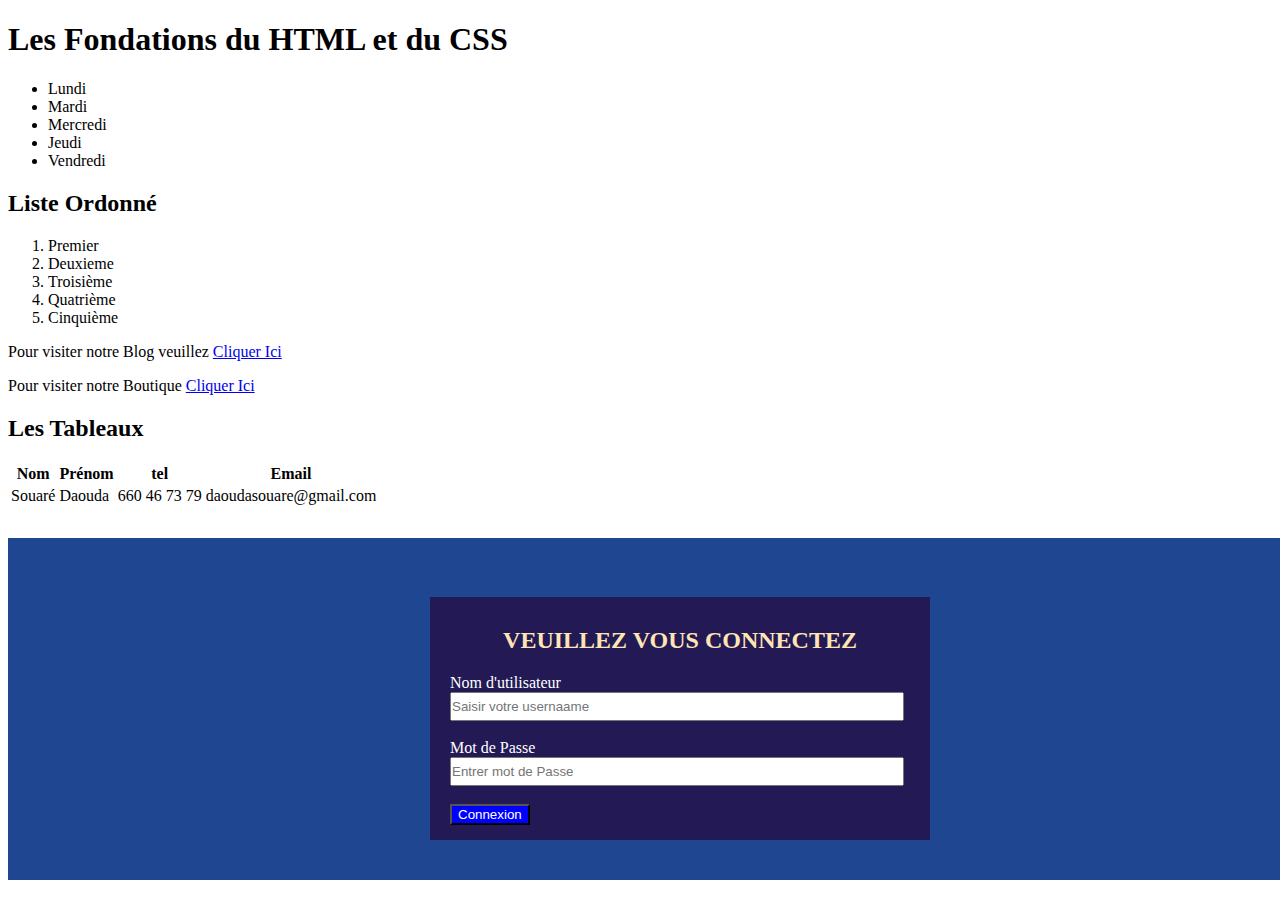
<file: antrainement.html>
<!DOCTYPE html>
<html>
<head>
	<meta charset="utf-8">
	<meta name="viewport" content="width=device-width, initial-scale=1">
	<title>Bases HTML CSS</title>
	<link rel="stylesheet" type="text/css" href="css/antrainement.css">
</head>
<body>

	<h1>Les Fondations du HTML et du CSS</h1>

	<!-- Création d'une liste non ordonnées -->
	<ul>
		<li>Lundi</li>
		<li>Mardi</li>
		<li>Mercredi</li>
		<li>Jeudi</li>
		<li>Vendredi</li>
	</ul>

	<!-- Création d'une liste ordonnées -->
	<h2>Liste Ordonné</h2>
	<ol>
		<li>Premier</li>
		<li>Deuxieme</li>
		<li>Troisième</li>
		<li>Quatrième</li>
		<li>Cinquième</li>
	</ol>

	<!-- Création des lignes -->
	<p>Pour visiter notre Blog veuillez <a href="blog.html">Cliquer Ici</a></p>
	<p>Pour visiter notre Boutique <a href="shop.html">Cliquer Ici</a></p>

	<!-- Création d'un tableau -->
	<h2>Les Tableaux</h2>
	<table>
		<thead>
			<th>Nom</th>
			<th>Prénom</th>
			<th>tel</th>
			<th>Email</th>
		</thead>

		<tbody>
			<tr>
				<td>Souaré</td>
				<td>Daouda</td>
				<td>660  46 73 79</td>
				<td>daoudasouare@gmail.com</td>
			</tr>
		</tbody>
	</table>

<!-- les formulaires -->

<div id="formulaire">
	<form>
		<h2>Veuillez vous connectez</h2>
		<!-- Création d'un champ -->
		<label>Nom d'utilisateur</label><br>
		<input type="text" name="" placeholder="Saisir votre usernaame"><br><br>
		<label>Mot de Passe</label><br>
		<input type="password" name="" placeholder="Entrer mot de Passe"><br><br>
		<button>Connexion</button>

	</form>
	
</div>

</body>
</html>
</file>
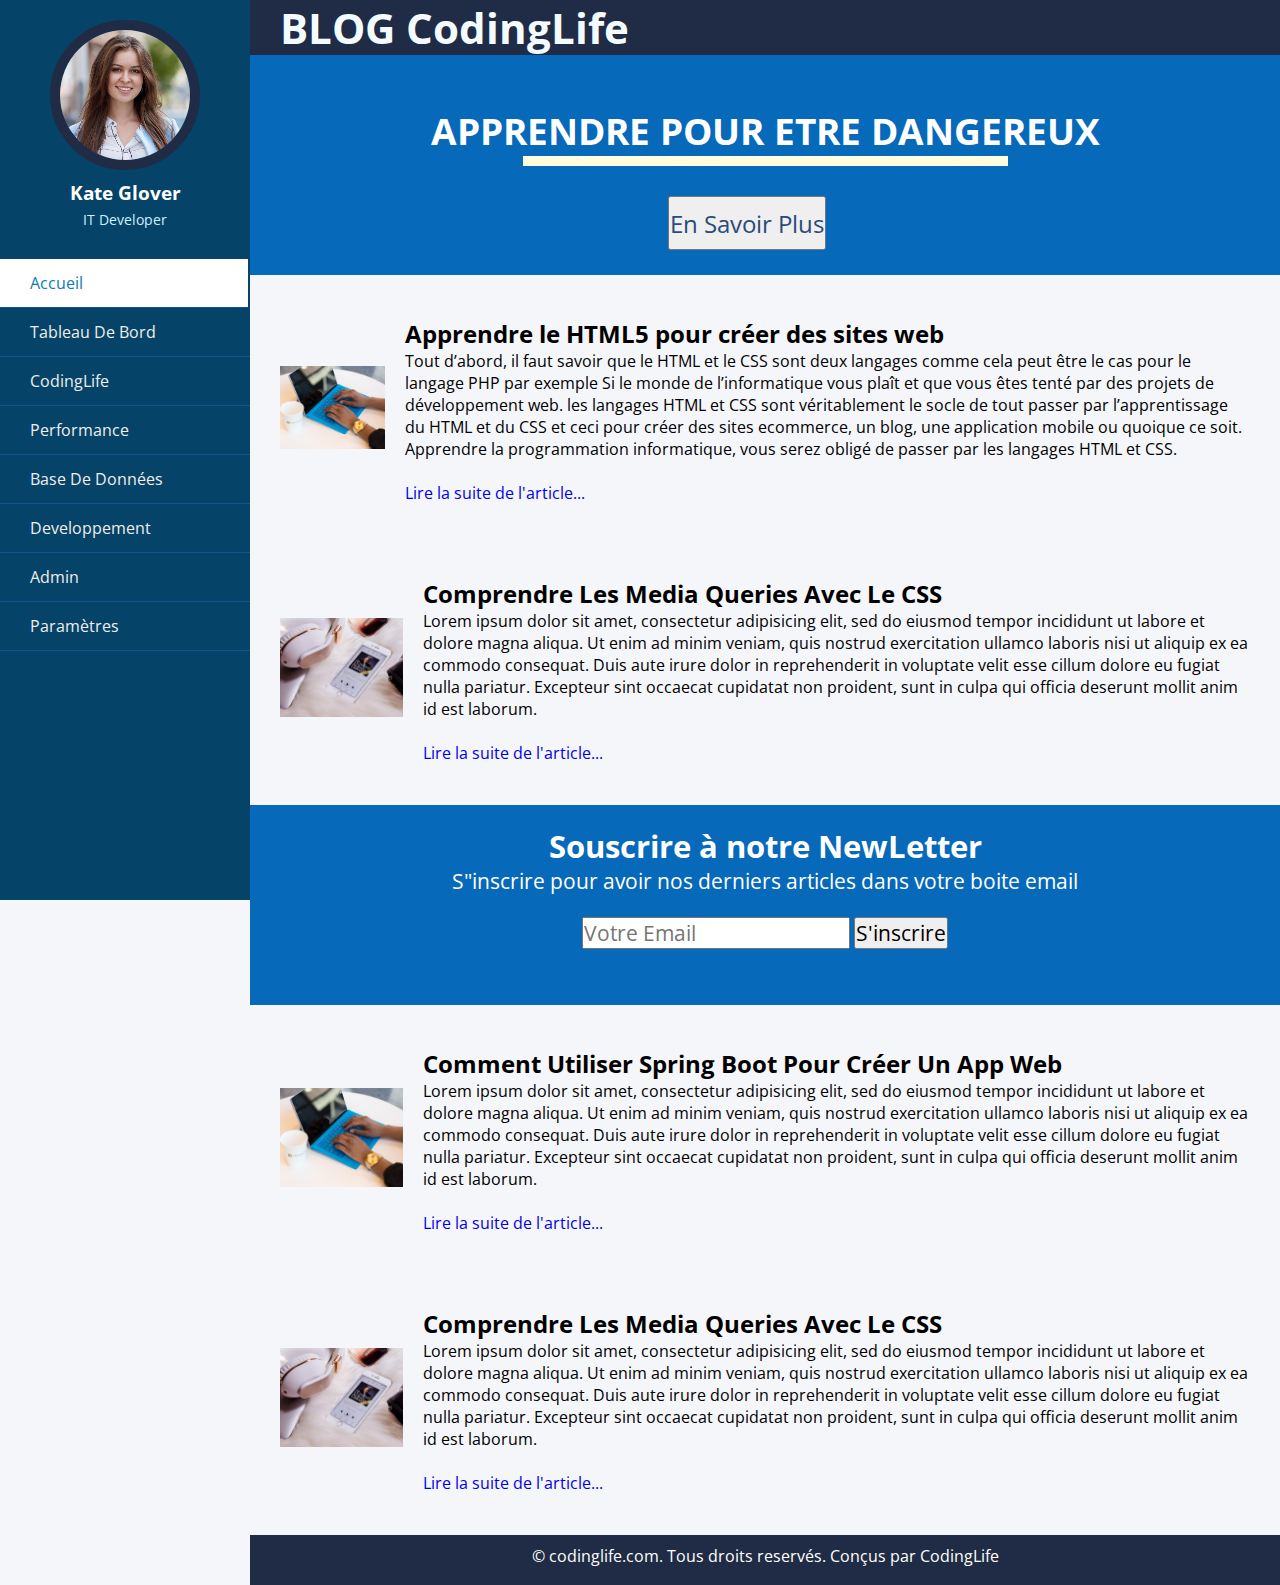
<file: blog.html>
<!DOCTYPE html>
<html lang="fr">
<head>
    <meta charset="UTF-8">
    <title>CodingLife - Blog</title>
    <link rel="stylesheet" type="text/css" href="css/blogStyle.css">
</head>
<!-- Step 1: Create the basic structure for making sidebars -->
<body>
   
    <div class="wrapper">
    <!--Top Menu & Menu button-->
        <div class="sidebar">
            <div class="profile">
                <!--Profile Image-->
                <img src="img/blog/profile.jpg" alt="profile_picture">   
                <!--Profile Title & Description-->
                <h3>Kate Glover</h3>
                <p>IT Developer</p>
            </div>
             <!--Menu item--> <!-- Step 4: Add menu items as needed with Html code -->
             <ul>
                <li>
                    <a href="#" class="active">
                        <span class="item">Accueil</span>
                    </a>
                </li>
                <li>
                    <a href="#">
                        <span class="item">Tableau De Bord</span>
                    </a>
                </li>
                <li>
                    <a href="#">
                        <span class="item">CodingLife</span>
                    </a>
                </li>
                <li>
                    <a href="#">
                        <span class="item">Performance</span>
                    </a>
                </li>
                <li>
                    <a href="#">
                        <span class="item">Base De Données</span>
                    </a>
                </li>
                <li>
                    <a href="#">
                        <span class="item">Developpement</span>
                    </a>
                </li>
                <li>
                    <a href="#">
                        <span class="item">Admin</span>
                    </a>
                </li>
                <li>
                    <a href="#">
                        <span class="item">Paramètres</span>
                    </a>
                </li>
            </ul>
       </div>
       <div class="section">
           <div class="top_navbar">
               <div class="hamburger">
                   <a href="index.html">
                       <h2>BLOG CodingLife</h2>
                   </a>
               </div>
           </div>

           <div class="banner">
               <div class="titre">
                   <h3>APPRENDRE POUR ETRE DANGEREUX</h3>
               </div>
               <div class="trait"></div>
               <div class="button">
                   <button>En Savoir Plus</button>
               </div>
           </div>
           <div class="content">
               <div class="img_blog">
                   <img src="img/blog/blog-1.jpg" alt="image du blog">
               </div>
               <div class="article">
                   <h2>Apprendre le HTML5 pour créer des sites web</h2>
                   <p>
                       Tout d’abord, il faut savoir que le HTML et le CSS sont deux langages
                       comme cela peut être le cas pour le langage PHP par exemple 
                       Si le monde de l’informatique vous plaît et que vous êtes tenté par des
                       projets de développement web. les langages HTML et CSS sont véritablement le socle de tout passer par l’apprentissage du HTML et du CSS et ceci pour créer des sites ecommerce, un blog, une application mobile ou quoique ce soit. Apprendre la programmation informatique, vous serez obligé de passer par les langages HTML et CSS.
                   </p>
                   <p>
                       <br><a href="blogHtml.html">Lire la suite de l'article...</a>
                   </p>
               </div>
           </div>
           <div class="content">
               <div class="img_blog">
                   <img src="img/blog/blog-2.jpg" alt="Image de l'article" class="img2">
               </div>
               <div class="article">
                   <h2>Comprendre Les Media Queries Avec Le CSS</h2>
                   <p>
                       Lorem ipsum dolor sit amet, consectetur adipisicing elit, sed do eiusmod
                       tempor incididunt ut labore et dolore magna aliqua. Ut enim ad minim veniam,
                       quis nostrud exercitation ullamco laboris nisi ut aliquip ex ea commodo
                       consequat. Duis aute irure dolor in reprehenderit in voluptate velit esse
                       cillum dolore eu fugiat nulla pariatur. Excepteur sint occaecat cupidatat non
                       proident, sunt in culpa qui officia deserunt mollit anim id est laborum.
                   </p>
                   <p>
                       <br><a href="#">Lire la suite de l'article...</a>
                   </p>
               </div>
           </div>
           <div class="contact">
               <div class="form_contact">
                   <h2>Souscrire à notre NewLetter</h2>
                   <p>S"inscrire pour avoir nos derniers articles dans votre boite email</p>
               </div>
               <div class="formulaire">
                    <br>
                   <input type="text" placeholder="Votre Email">
                   <button>S'inscrire</button>
               </div>
           </div>
           <div class="content">
               <div class="img_blog">
                   <img src="img/blog/blog-1.jpg" alt="image du blog">
               </div>
               <div class="article">
                   <h2>Comment Utiliser Spring Boot Pour Créer Un App Web</h2>
                   <p>
                       Lorem ipsum dolor sit amet, consectetur adipisicing elit, sed do eiusmod
                       tempor incididunt ut labore et dolore magna aliqua. Ut enim ad minim veniam,
                       quis nostrud exercitation ullamco laboris nisi ut aliquip ex ea commodo
                       consequat. Duis aute irure dolor in reprehenderit in voluptate velit esse
                       cillum dolore eu fugiat nulla pariatur. Excepteur sint occaecat cupidatat non
                       proident, sunt in culpa qui officia deserunt mollit anim id est laborum.
                   </p>
                   <p>
                       <br><a href="#">Lire la suite de l'article...</a>
                   </p>
               </div>
           </div>
           <div class="content">
               <div class="img_blog">
                   <img src="img/blog/blog-2.jpg" alt="Image de l'article">
               </div>
               <div class="article">
                   <h2>Comprendre Les Media Queries Avec Le CSS</h2>
                   <p>
                       Lorem ipsum dolor sit amet, consectetur adipisicing elit, sed do eiusmod
                       tempor incididunt ut labore et dolore magna aliqua. Ut enim ad minim veniam,
                       quis nostrud exercitation ullamco laboris nisi ut aliquip ex ea commodo
                       consequat. Duis aute irure dolor in reprehenderit in voluptate velit esse
                       cillum dolore eu fugiat nulla pariatur. Excepteur sint occaecat cupidatat non
                       proident, sunt in culpa qui officia deserunt mollit anim id est laborum.
                   </p>
                   <p>
                       <br><a href="#">Lire la suite de l'article...</a>
                   </p>
               </div>
           </div>
           <div class="footer">
               <p>© codinglife.com. Tous droits reservés. Conçus par CodingLife</p>
           </div>
            
       </div>
        
    </div>

</body>
</html>
</file>
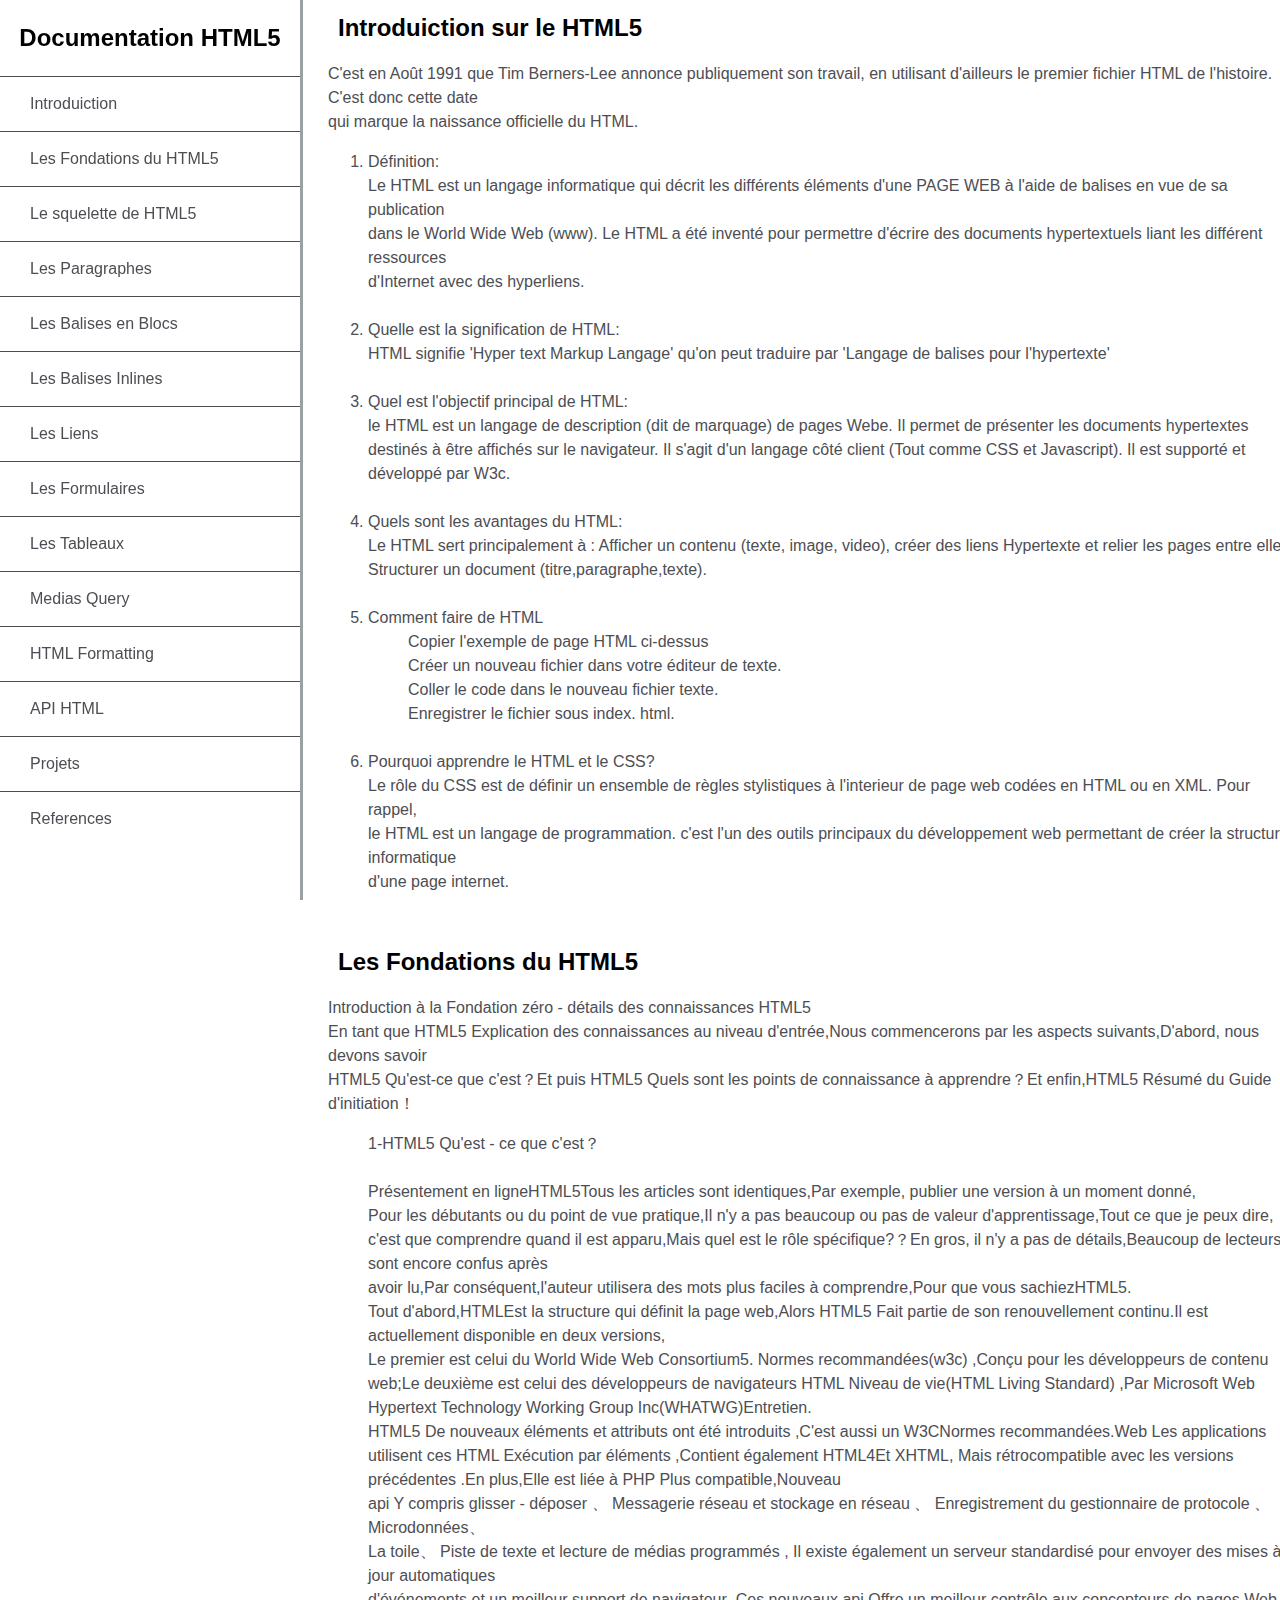
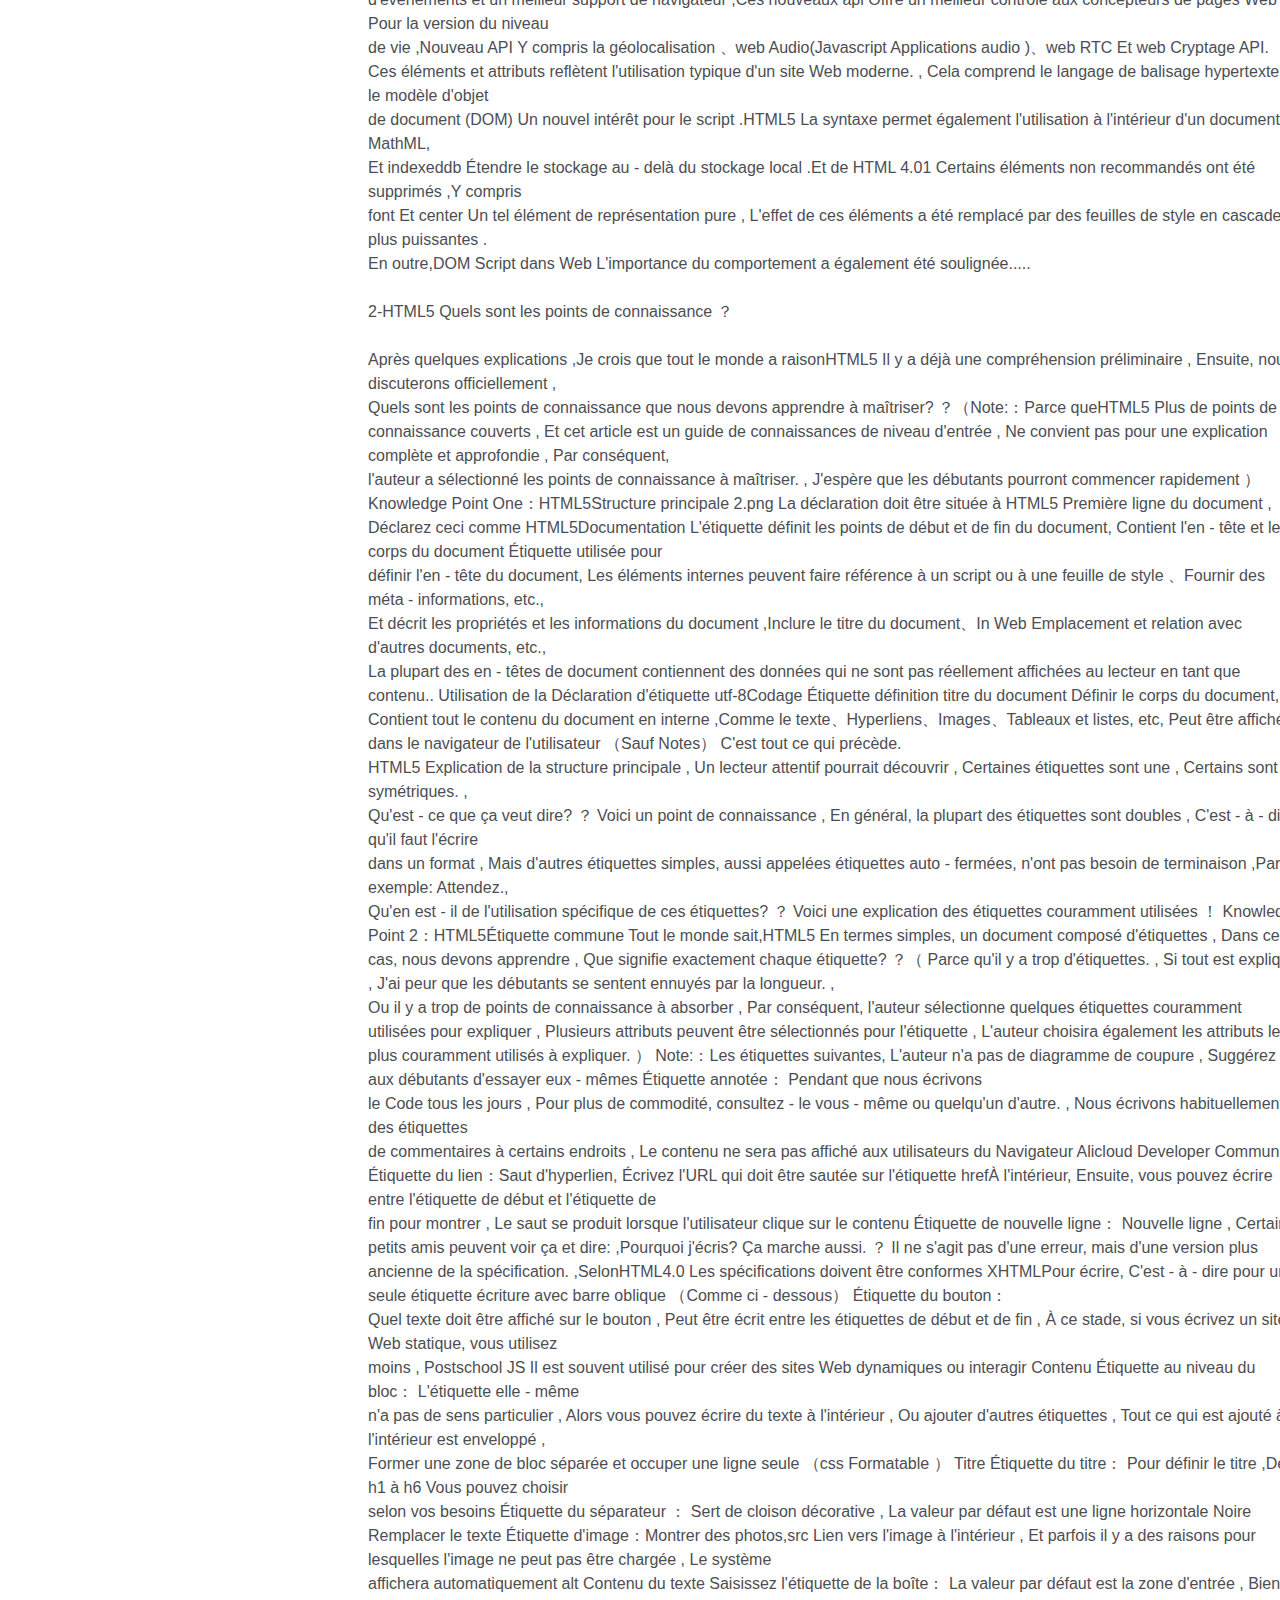
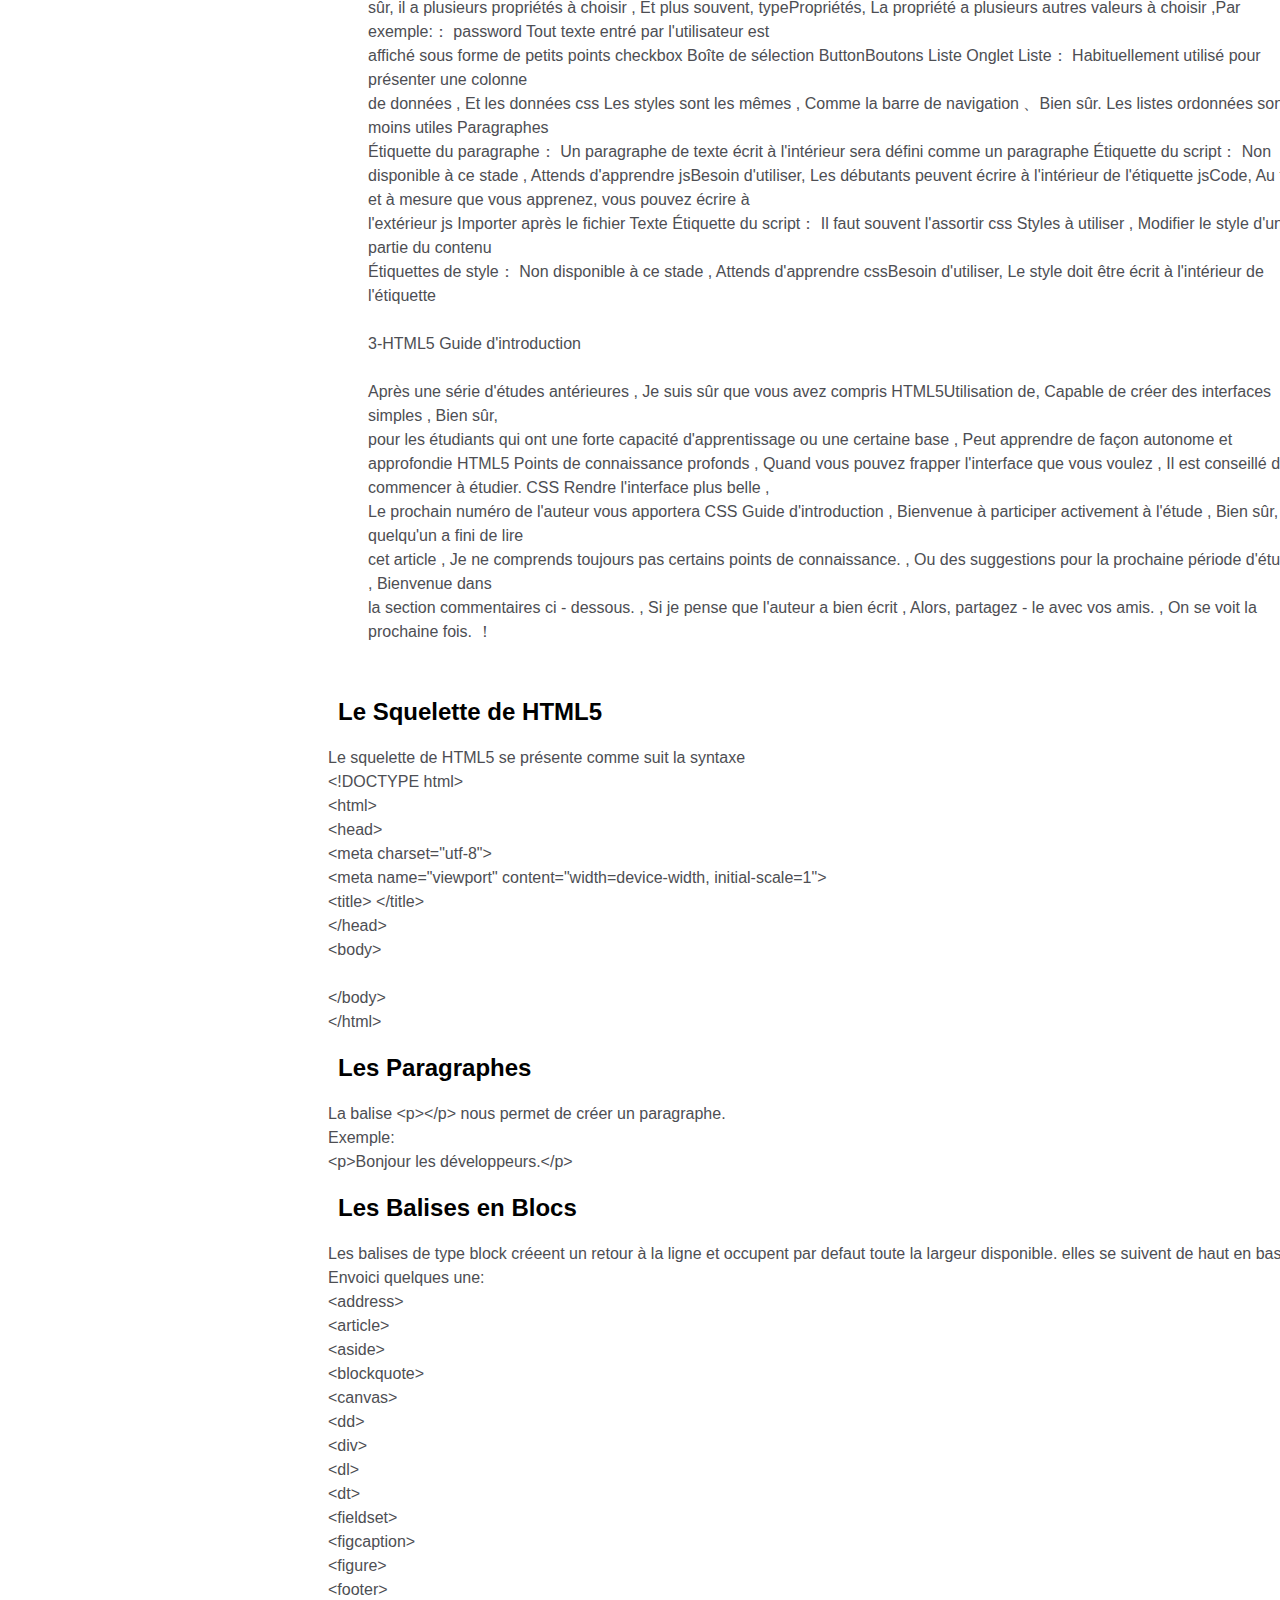
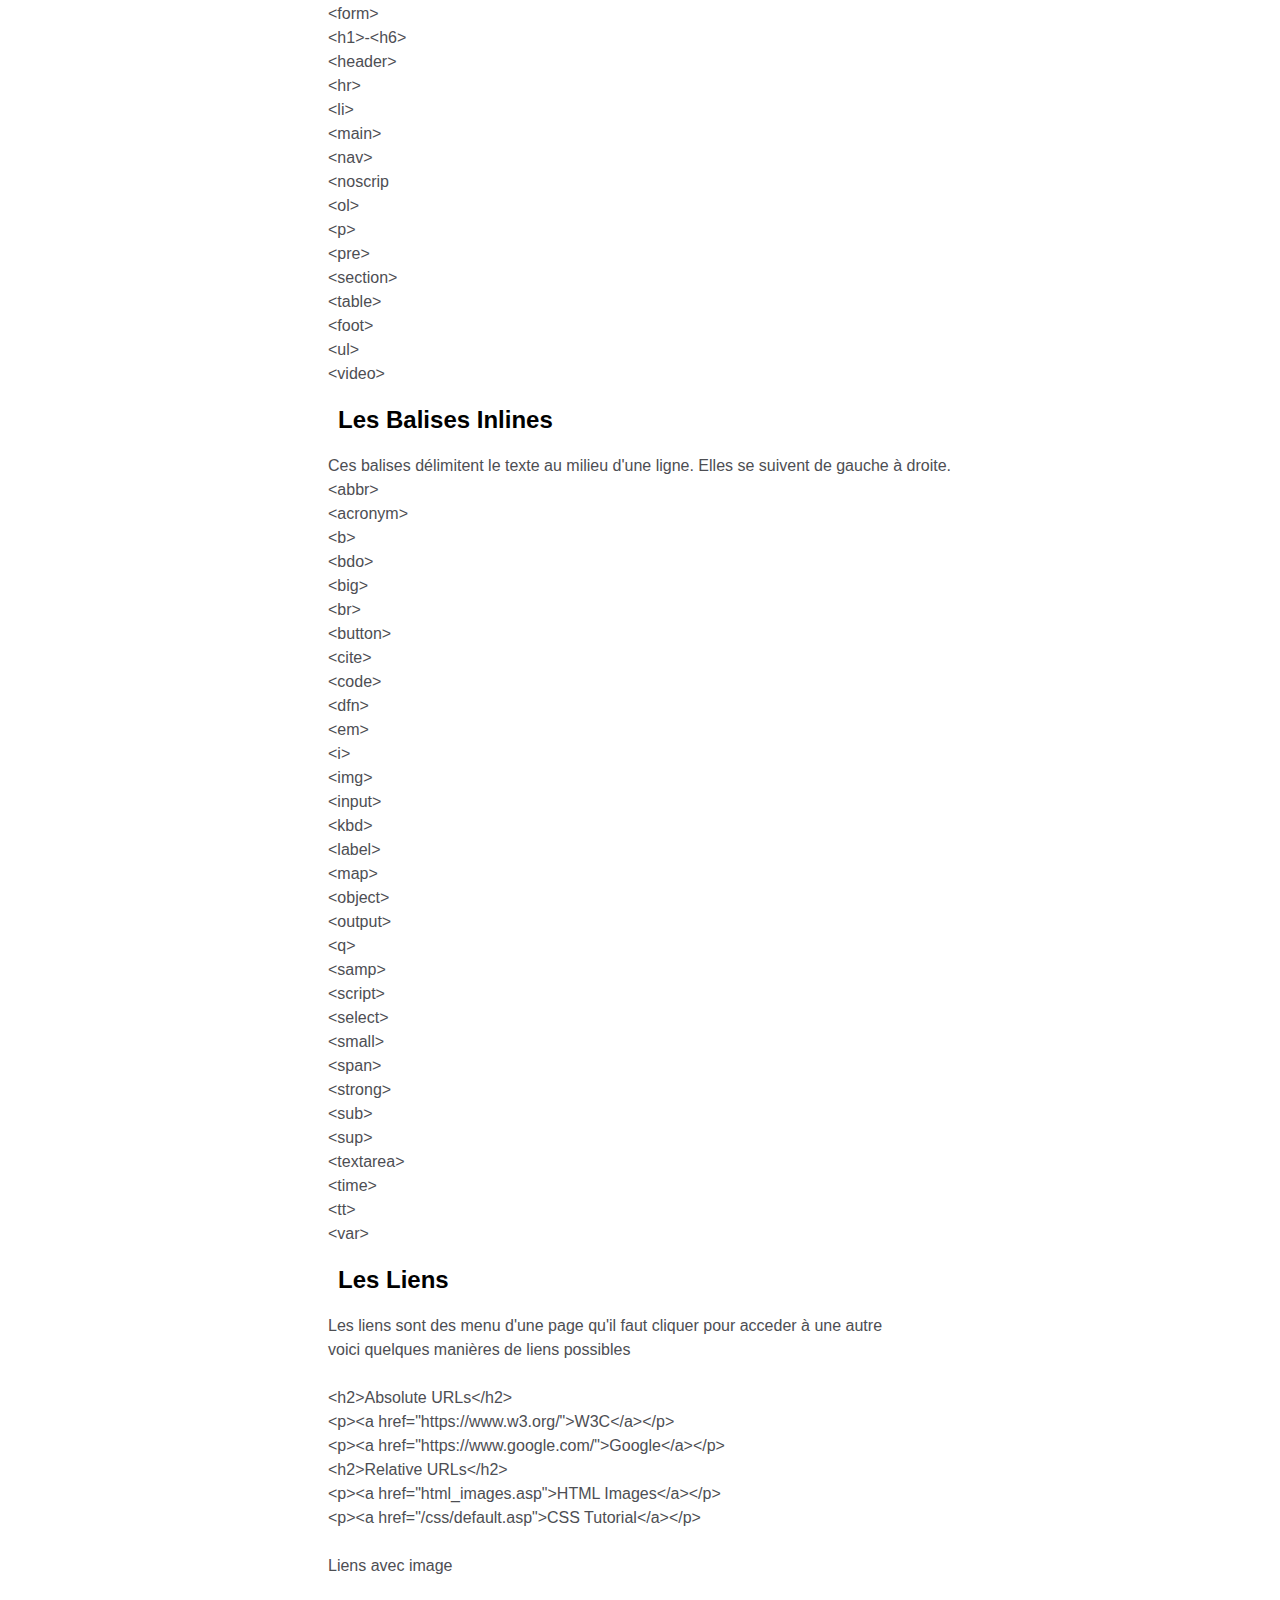
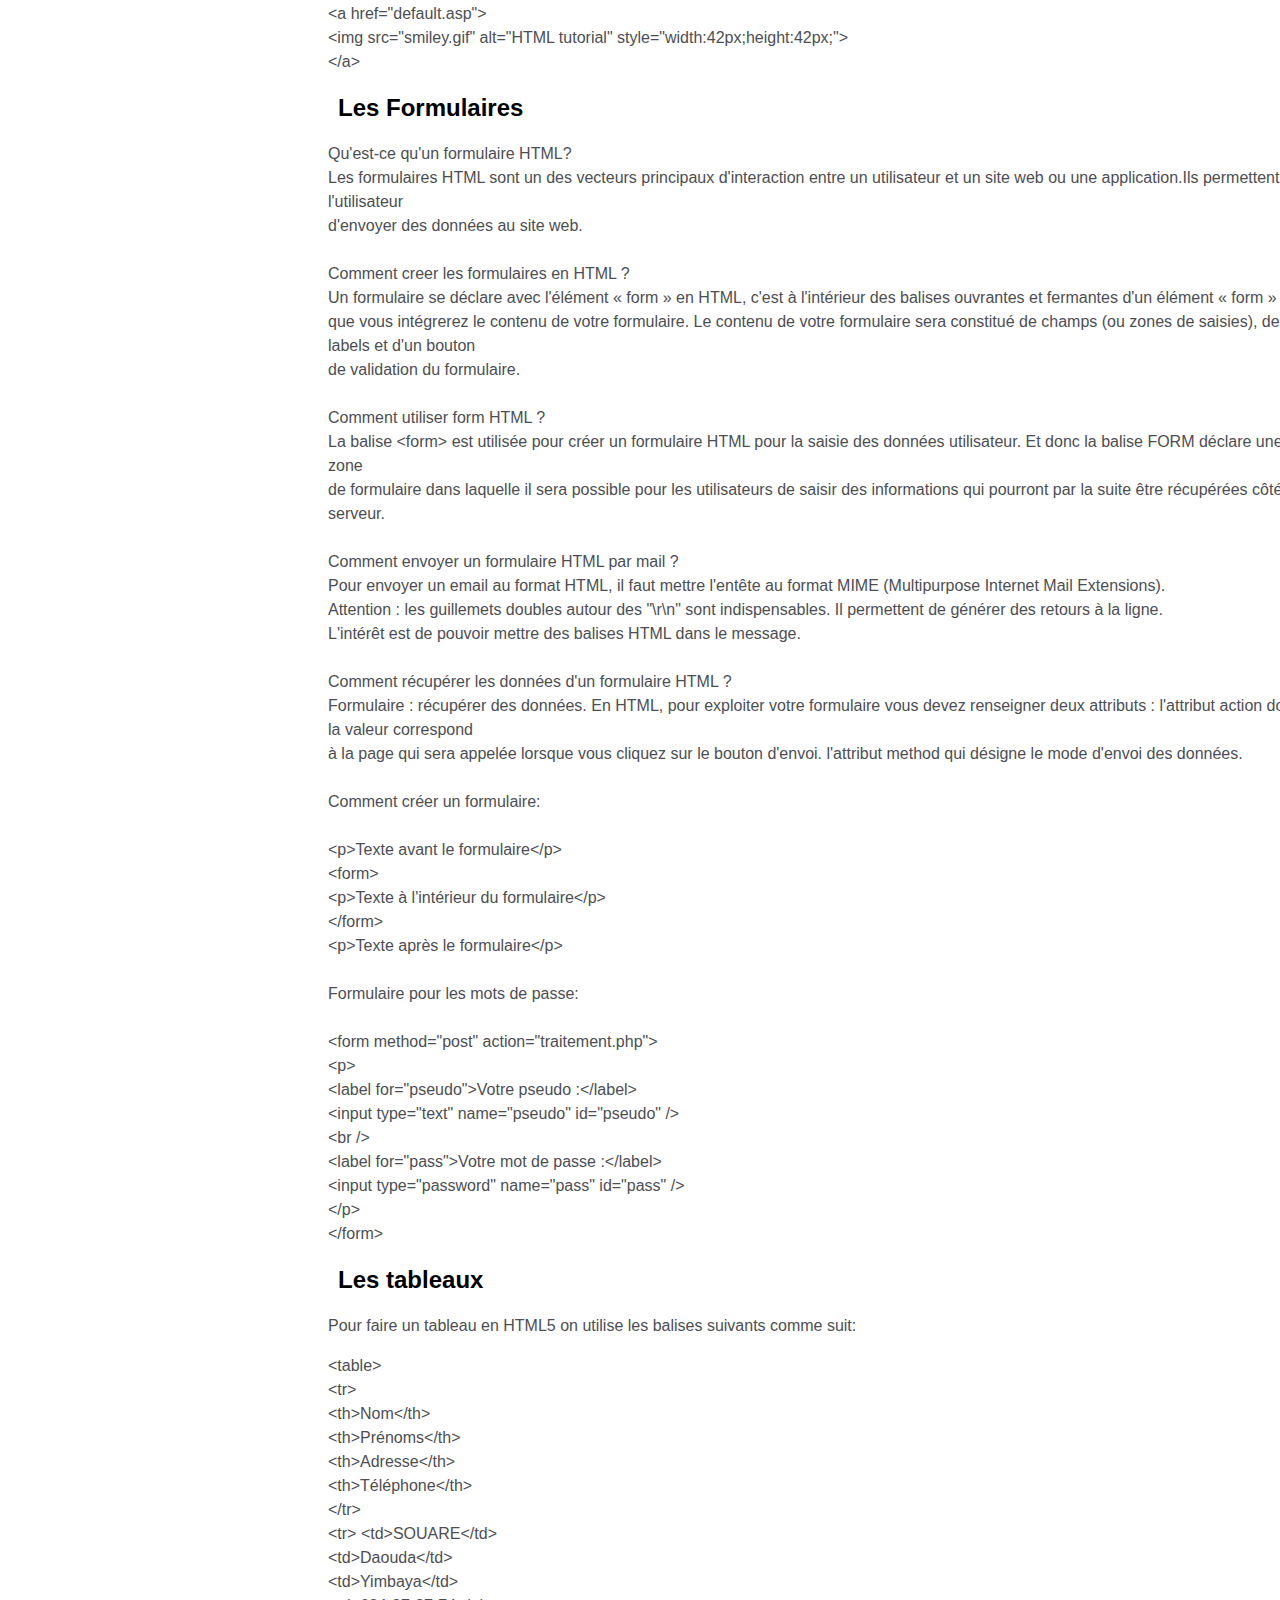
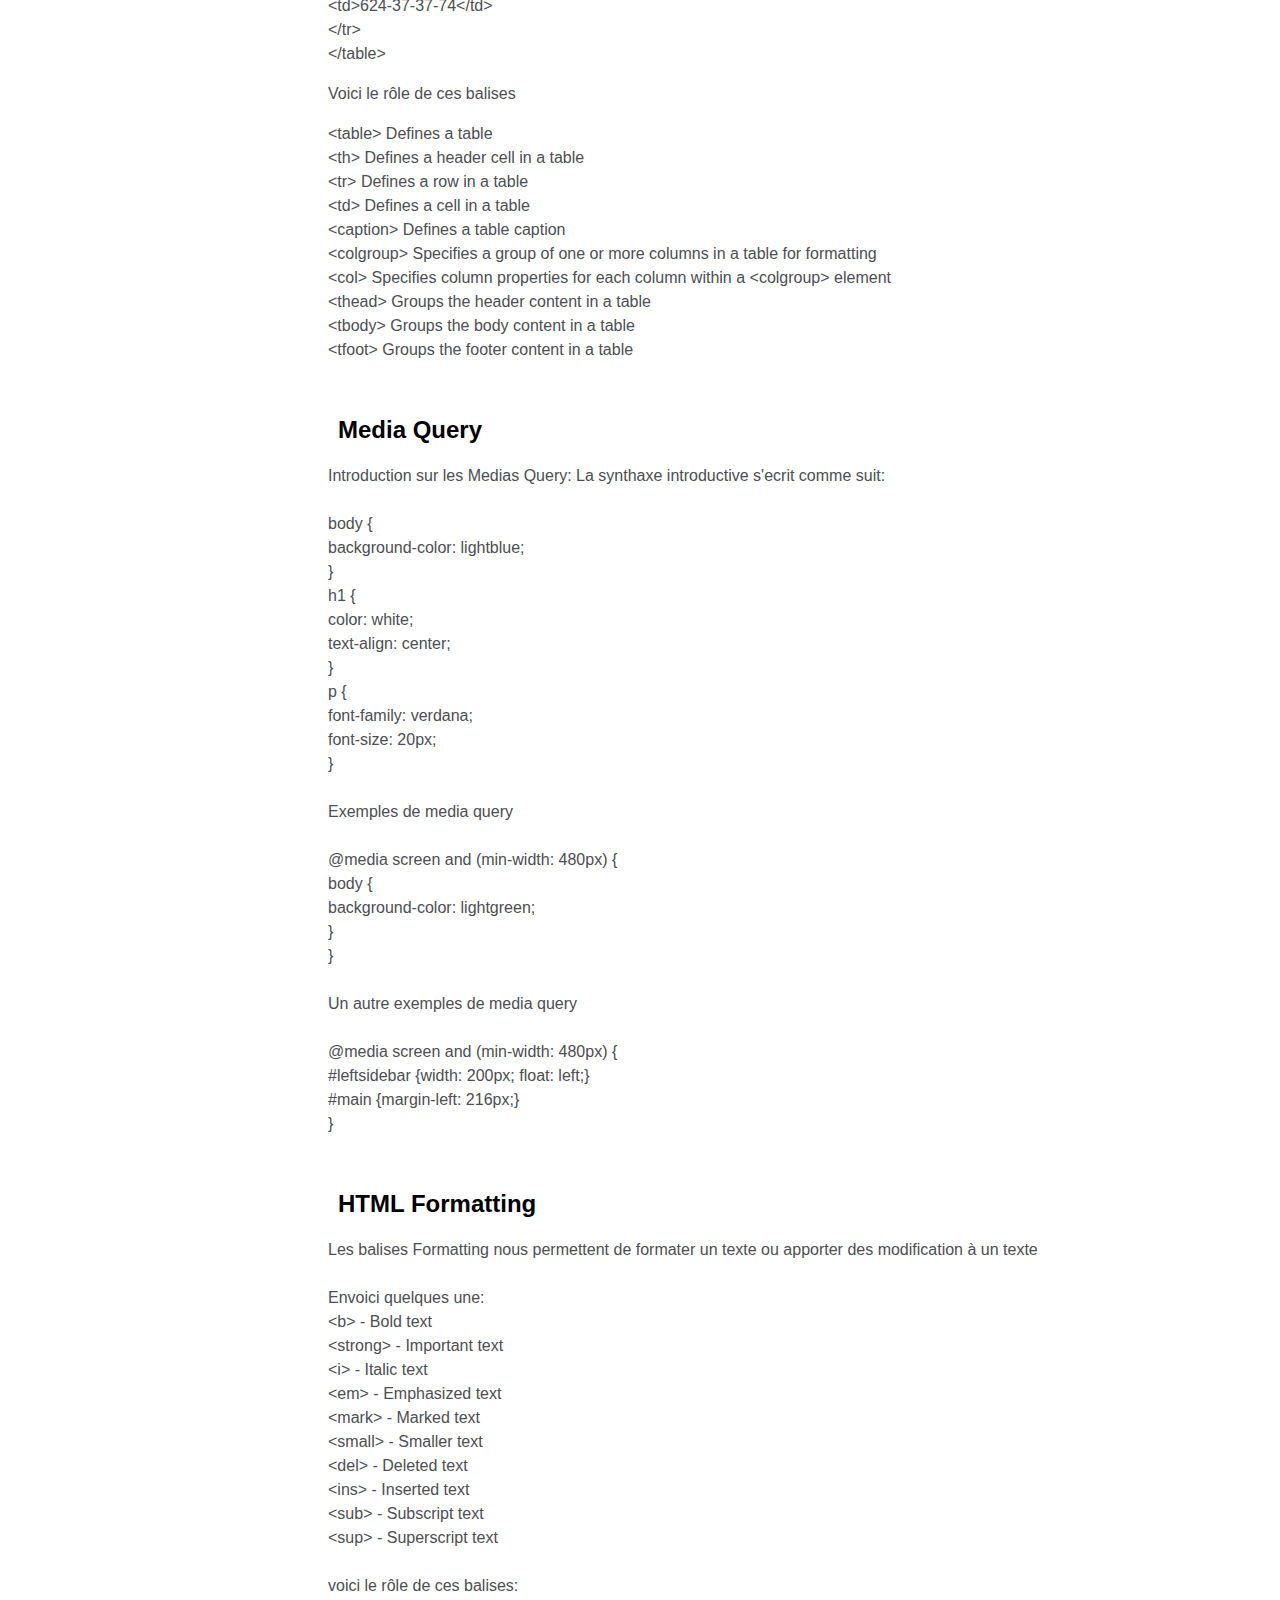
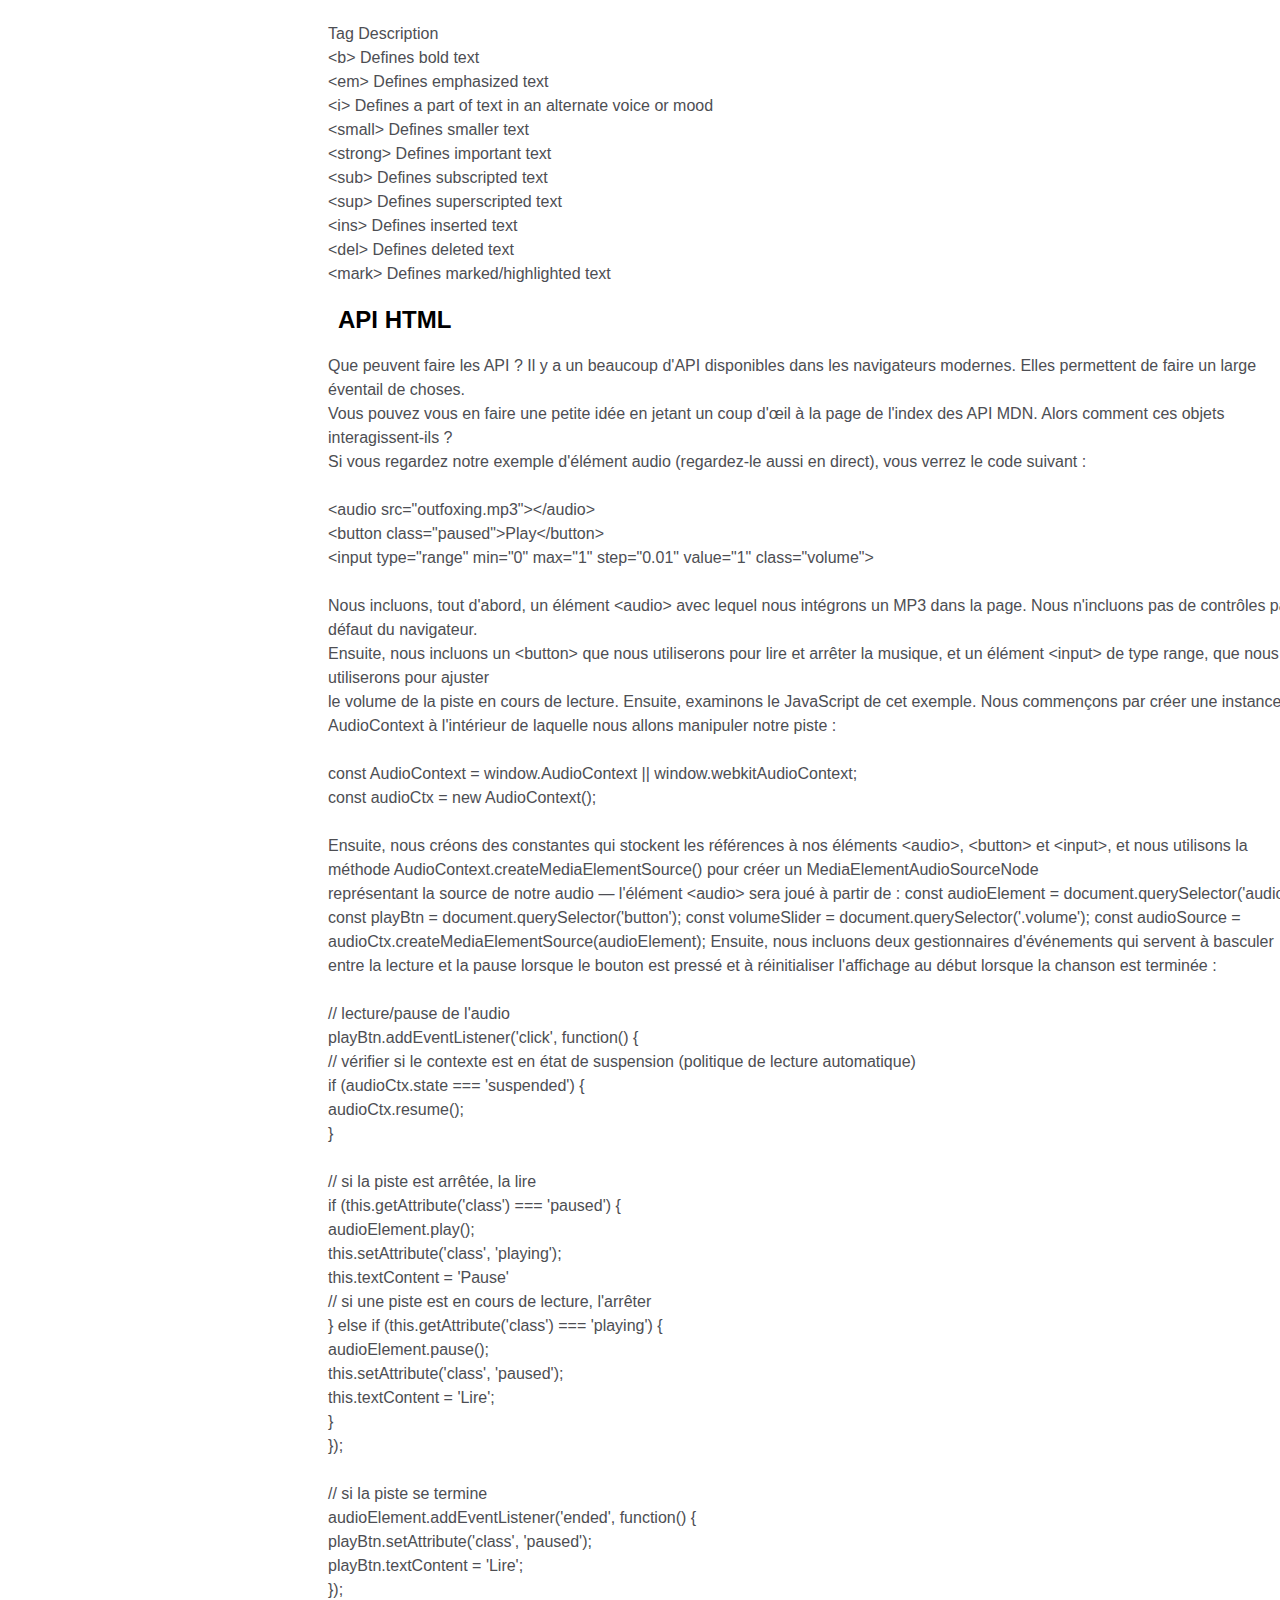
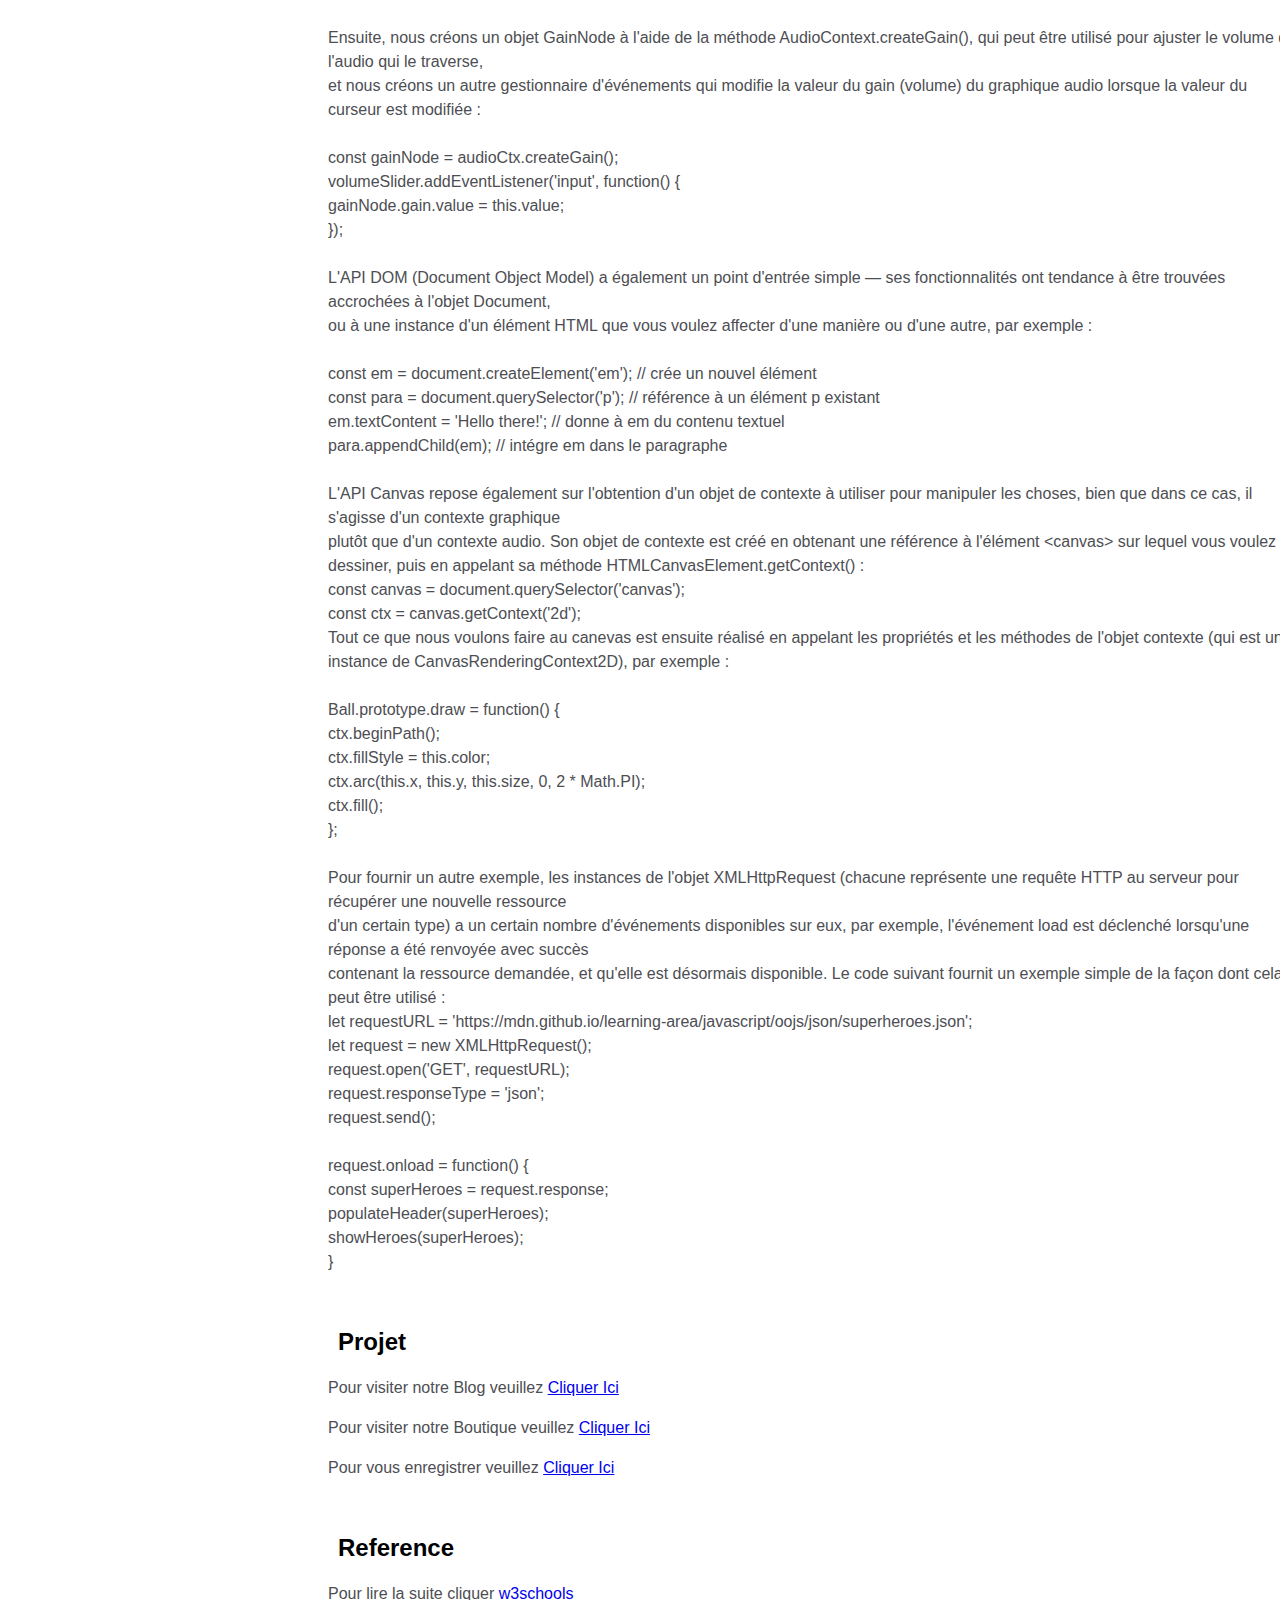
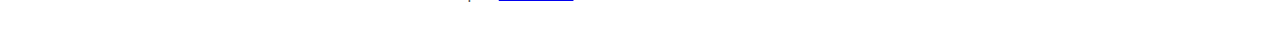
<file: bloghtml.html>
<!DOCTYPE html>
<html lang="zxx">
<head>
	<meta charset="utf-8">
	<meta name="viewport" content="width=device-width, initial-scale=1">
	<title>Documentation Technique du HTML</title>
	<link rel="stylesheet" type="text/css" href="css/bloghtml.css">
</head>
<body>

	<main>
		<div id="sidebar">
			<div id="title">
				<h2>Documentation HTML5</h2>
			</div>
			<ul>
				<li>
					<a href="#">Introduiction</a>
				</li>
				<li>
					<a href="#">Les Fondations du HTML5</a>
				</li>
				<li>
					<a href="#">Le squelette de HTML5</a>
				</li>
				<li>
					<a href="#">Les Paragraphes</a>
				</li>
				<li>
					<a href="#">Les Balises en Blocs</a>
				</li>
				<li>
					<a href="#">Les Balises Inlines</a>
				</li>
				<li>
					<a href="#">Les Liens</a>
				</li>
				<li>
					<a href="#">Les Formulaires</a>
				</li>
				<li>
					<a href="#">Les Tableaux</a>
				</li>
				<li>
					<a href="#">Medias Query</a>
				</li>
				<li>
					<a href="#">HTML Formatting</a>
				</li>
				<li>
					<a href="#">API HTML</a>
				</li>
				<li>
					<a href="#">Projets</a>
				</li>
				<li>
					<a href="#">References</a>
				</li>

			</ul>
			
		</div>

		<!-- Debut du menu d'explications -->
		<div id="menu-general">
			<div id="croque">
				<h2>Introduiction sur le HTML5</h2>
				<p>
					C'est en Août 1991 que Tim Berners-Lee annonce publiquement son travail, en utilisant
					d'ailleurs le premier fichier HTML de l'histoire. C'est donc cette date <br> qui marque 
					la naissance officielle du HTML. <br>
					<ol>
						<li>Définition:</li>  Le HTML est un langage informatique qui décrit les différents éléments
					d'une PAGE WEB à l'aide de balises en vue de sa publication <br>
					dans le World Wide Web (www). Le HTML a été inventé pour permettre d'écrire des documents hypertextuels liant
					les différent ressources <br> d'Internet avec des hyperliens. <br><br>
					<li>Quelle est la signification de HTML:</li> HTML signifie 'Hyper text Markup Langage' qu'on peut traduire par
					'Langage de balises pour l'hypertexte' <br><br>
					<li>Quel est l'objectif principal de HTML:</li> le HTML est un langage de description (dit de marquage) de pages Webe. Il permet de présenter les documents hypertextes destinés à être affichés sur le navigateur. Il s'agit d'un langage côté client (Tout comme CSS et Javascript). Il est supporté et développé par W3c. <br><br>
					<li>Quels sont les avantages du HTML:</li> Le HTML sert principalement à : Afficher un contenu (texte, image, video), créer des liens Hypertexte et relier les pages entre elles, Structurer un document (titre,paragraphe,texte). <br><br>
					<li>Comment faire de HTML</li> <ul>Copier l'exemple de page HTML ci-dessus</ul>
					<ul>Créer un nouveau fichier dans votre éditeur de texte.</ul>
					<ul>Coller le code dans le nouveau fichier texte.</ul>
					<ul>Enregistrer le fichier sous index. html.</ul> <br>
					<li>Pourquoi apprendre le HTML et le CSS?</li> Le rôle du CSS est de définir un ensemble de règles stylistiques à l'interieur de page web codées en HTML  ou en XML. Pour rappel, <br> le HTML est un langage de programmation. c'est l'un des outils principaux du développement web permettant de créer la structure informatique <br> d'une page internet. <br>
					</ol>
				</p>
			</div><br>
			<div id="croque">
				<h2>Les Fondations du HTML5</h2>
				<p>
					
					Introduction à la Fondation zéro - détails des connaissances HTML5 <br>
					En tant que HTML5 Explication des connaissances au niveau d'entrée,Nous commencerons par les aspects suivants,D'abord, nous devons savoir<br>  HTML5 Qu'est-ce que c'est？Et puis HTML5 Quels sont les points de connaissance à apprendre？Et enfin,HTML5 Résumé du Guide d'initiation！<br>

					<ol>
						1-HTML5 Qu'est - ce que c'est？<br><br>

					Présentement en ligneHTML5Tous les articles sont identiques,Par exemple, publier une version à un moment donné,<br>Pour les débutants ou du point de vue pratique,Il n'y a pas beaucoup ou pas de valeur d'apprentissage,Tout ce que je peux dire, <br>c'est que comprendre quand il est apparu,Mais quel est le rôle spécifique?？En gros, il n'y a pas de détails,Beaucoup de lecteurs sont encore confus après<br> avoir lu,Par conséquent,l'auteur utilisera des mots plus faciles à comprendre,Pour que vous sachiezHTML5. <br> Tout d'abord,HTMLEst la structure qui définit la page web,Alors HTML5 Fait partie de son renouvellement continu.Il est actuellement disponible en deux versions,<br> Le premier est celui du World Wide Web Consortium5. Normes recommandées(w3c) ,Conçu pour les développeurs de contenu web;Le deuxième est celui des développeurs de navigateurs HTML Niveau de vie(HTML Living Standard) ,Par Microsoft Web Hypertext Technology Working Group Inc(WHATWG)Entretien.<br>

					HTML5 De nouveaux éléments et attributs ont été introduits ,C'est aussi un W3CNormes recommandées.Web Les applications utilisent ces HTML Exécution par éléments ,Contient également HTML4Et XHTML, Mais rétrocompatible avec les versions précédentes .En plus,Elle est liée à PHP Plus compatible,Nouveau<br> api Y compris glisser - déposer 、 Messagerie réseau et stockage en réseau 、 Enregistrement du gestionnaire de protocole 、Microdonnées、<br>La toile、 Piste de texte et lecture de médias programmés , Il existe également un serveur standardisé pour envoyer des mises à jour automatiques <br>d'événements et un meilleur support de navigateur ,Ces nouveaux api Offre un meilleur contrôle aux concepteurs de pages Web . Pour la version du niveau<br> de vie ,Nouveau API Y compris la géolocalisation 、web Audio(Javascript Applications audio )、web RTC Et web Cryptage API.<br>

					Ces éléments et attributs reflètent l'utilisation typique d'un site Web moderne. , Cela comprend le langage de balisage hypertexte et le modèle d'objet <br>de document (DOM) Un nouvel intérêt pour le script .HTML5 La syntaxe permet également l'utilisation à l'intérieur d'un document MathML,<br>Et indexeddb Étendre le stockage au - delà du stockage local .Et de HTML 4.01 Certains éléments non recommandés ont été supprimés ,Y compris <br>font Et center Un tel élément de représentation pure , L'effet de ces éléments a été remplacé par des feuilles de style en cascade plus puissantes .<br>En outre,DOM Script dans Web L'importance du comportement a également été soulignée.....<br><br>

					2-HTML5 Quels sont les points de connaissance ？<br><br>

					Après quelques explications ,Je crois que tout le monde a raisonHTML5 Il y a déjà une compréhension préliminaire , Ensuite, nous discuterons officiellement ,<br> Quels sont les points de connaissance que nous devons apprendre à maîtriser? ？（Note:：Parce queHTML5 Plus de points de connaissance couverts , Et cet article est un guide de connaissances de niveau d'entrée , Ne convient pas pour une explication complète et approfondie , Par conséquent, <br>l'auteur a sélectionné les points de connaissance à maîtriser. , J'espère que les débutants pourront commencer rapidement ）<br> Knowledge Point One：HTML5Structure principale 2.png <!doctype> La déclaration doit être située à HTML5 Première ligne du document , Déclarez ceci comme HTML5Documentation
					L'étiquette définit les points de début et de fin du document, Contient l'en - tête et le corps du document Étiquette utilisée pour<br> définir l'en - tête du document, Les éléments internes peuvent faire référence à un script ou à une feuille de style 、Fournir des méta - informations, etc.,<br> Et décrit les propriétés et les informations du document ,Inclure le titre du document、In Web Emplacement et relation avec d'autres documents, etc.,<br>La plupart des en - têtes de document contiennent des données qui ne sont pas réellement affichées au lecteur en tant que contenu.. Utilisation de la Déclaration d'étiquette utf-8Codage Étiquette définition titre du document Définir le corps du document, Contient tout le contenu du document en interne ,Comme le texte、Hyperliens、Images、Tableaux et listes, etc, Peut être affiché dans le navigateur de l'utilisateur （Sauf Notes）

					C'est tout ce qui précède.<br>HTML5 Explication de la structure principale , Un lecteur attentif pourrait découvrir , Certaines étiquettes sont une , Certains sont symétriques. , <br>Qu'est - ce que ça veut dire? ？ Voici un point de connaissance , En général, la plupart des étiquettes sont doubles , C'est - à - dire qu'il faut l'écrire <br>dans un format , Mais d'autres étiquettes simples, aussi appelées étiquettes auto - fermées, n'ont pas besoin de terminaison ,Par exemple:
					Attendez., <br>Qu'en est - il de l'utilisation spécifique de ces étiquettes? ？ Voici une explication des étiquettes couramment utilisées ！

					Knowledge Point 2：HTML5Étiquette commune

					Tout le monde sait,HTML5 En termes simples, un document composé d'étiquettes , Dans ce cas, nous devons apprendre , Que signifie exactement chaque étiquette? ？（ Parce qu'il y a trop d'étiquettes. , Si tout est expliqué , J'ai peur que les débutants se sentent ennuyés par la longueur. , <br>Ou il y a trop de points de connaissance à absorber , Par conséquent, l'auteur sélectionne quelques étiquettes couramment utilisées pour expliquer , Plusieurs attributs peuvent être sélectionnés pour l'étiquette , L'auteur choisira également les attributs les plus couramment utilisés à expliquer. ） Note:：Les étiquettes suivantes, L'auteur n'a pas de diagramme de coupure , Suggérez aux débutants d'essayer eux - mêmes
					Étiquette annotée： Pendant que nous écrivons<br> le Code tous les jours , Pour plus de commodité, consultez - le vous - même ou quelqu'un d'autre. , Nous écrivons habituellement des étiquettes<br> de commentaires à certains endroits , Le contenu ne sera pas affiché aux utilisateurs du Navigateur

					Alicloud Developer Community Étiquette du lien：Saut d'hyperlien, Écrivez l'URL qui doit être sautée sur l'étiquette hrefÀ l'intérieur, Ensuite, vous pouvez écrire entre l'étiquette de début et l'étiquette de<br> fin pour montrer , Le saut se produit lorsque l'utilisateur clique sur le contenu


					Étiquette de nouvelle ligne： Nouvelle ligne , Certains petits amis peuvent voir ça et dire: ,Pourquoi j'écris?
					Ça marche aussi. ？ Il ne s'agit pas d'une erreur, mais d'une version plus ancienne de la spécification. ,SelonHTML4.0 Les spécifications doivent être conformes XHTMLPour écrire, C'est - à - dire pour une seule étiquette
					écriture avec barre oblique （Comme ci - dessous）

					Étiquette du bouton：<br> Quel texte doit être affiché sur le bouton , Peut être écrit entre les étiquettes de début et de fin , À ce stade, si vous écrivez un site Web statique, vous utilisez <br>moins , Postschool JS Il est souvent utilisé pour créer des sites Web dynamiques ou interagir
					Contenu

					Étiquette au niveau du bloc： L'étiquette elle - même<br> n'a pas de sens particulier , Alors vous pouvez écrire du texte à l'intérieur , Ou ajouter d'autres étiquettes , Tout ce qui est ajouté à l'intérieur est enveloppé ,<br> Former une zone de bloc séparée et occuper une ligne seule （css Formatable ）
					Titre
					Étiquette du titre： Pour définir le titre ,De h1 à h6 Vous pouvez choisir<br>  selon vos besoins Étiquette du séparateur ： Sert de cloison décorative , La valeur par défaut est une ligne horizontale Noire

					Remplacer le texte Étiquette d'image：Montrer des photos,src Lien vers l'image à l'intérieur , Et parfois il y a des raisons pour lesquelles l'image ne peut pas être chargée , Le système<br>  affichera automatiquement alt Contenu du texte

					Saisissez l'étiquette de la boîte： La valeur par défaut est la zone d'entrée , Bien sûr, il a plusieurs propriétés à choisir , Et plus souvent, typePropriétés, La propriété a plusieurs autres valeurs à choisir ,Par exemple:： password Tout texte entré par l'utilisateur est<br>  affiché sous forme de petits points checkbox Boîte de sélection ButtonBoutons

					    Liste

					Onglet Liste： Habituellement utilisé pour présenter une colonne <br> de données , Et les données css Les styles sont les mêmes , Comme la barre de navigation 、Bien sûr.

					Les listes ordonnées sont moins utiles

					Paragraphes<br> 
					Étiquette du paragraphe： Un paragraphe de texte écrit à l'intérieur sera défini comme un paragraphe Étiquette du script： Non disponible à ce stade , Attends d'apprendre jsBesoin d'utiliser, Les débutants peuvent écrire à l'intérieur de l'étiquette jsCode, Au fur et à mesure que vous apprenez, vous pouvez écrire à <br> l'extérieur js Importer après le fichier

					Texte Étiquette du script： Il faut souvent l'assortir css Styles à utiliser , Modifier le style d'une partie du contenu<br> 
					Étiquettes de style： Non disponible à ce stade , Attends d'apprendre cssBesoin d'utiliser, Le style doit être écrit à l'intérieur de l'étiquette<br> <br> 
					3-HTML5 Guide d'introduction<br> <br> 
					Après une série d'études antérieures , Je suis sûr que vous avez compris HTML5Utilisation de, Capable de créer des interfaces simples , Bien sûr, <br> pour les étudiants qui ont une forte capacité d'apprentissage ou une certaine base , Peut apprendre de façon autonome et approfondie HTML5 Points de connaissance profonds , Quand vous pouvez frapper l'interface que vous voulez , Il est conseillé de commencer à étudier. CSS Rendre l'interface plus belle ,<br>  Le prochain numéro de l'auteur vous apportera CSS Guide d'introduction , Bienvenue à participer activement à l'étude , Bien sûr, si quelqu'un a fini de lire<br> cet article , Je ne comprends toujours pas certains points de connaissance. , Ou des suggestions pour la prochaine période d'étude , Bienvenue dans<br>  la section commentaires ci - dessous. , Si je pense que l'auteur a bien écrit , Alors, partagez - le avec vos amis. , On se voit la prochaine fois. ！
					</ol>
				</p>
			</div><br>
			<div id="croque">
				<h2>Le Squelette de HTML5</h2>
				<p>
					Le squelette de HTML5 se présente comme suit la syntaxe <br>
					&lt!DOCTYPE html&gt <br>
					&lthtml&gt <br>
					&lthead&gt <br>
						&ltmeta charset="utf-8"&gt <br>
						&ltmeta name="viewport" content="width=device-width, initial-scale=1"&gt <br>
						&lttitle&gt &lt/title&gt <br>
					&lt/head&gt <br>
					&ltbody&gt <br><br>

					&lt/body&gt <br>
					 &lt/html&gt <br> 
				</p>
			</div>
			<div id="croque">
				<h2>Les Paragraphes</h2>
				<p>
					La balise &ltp>&lt/p> nous permet de créer un paragraphe. <br>
					Exemple: <br>
					 &ltp>Bonjour les développeurs.&lt/p> 
				</p>
			</div>
			<div id="croque">
				<h2>Les Balises en Blocs</h2>
				<p>
					Les balises de type block créeent un retour à la ligne et occupent par defaut toute la largeur disponible. 
					elles se suivent de haut en bas. Envoici quelques une: <br>
					&ltaddress><br>&ltarticle><br>&ltaside><br>
					&ltblockquote><br>&ltcanvas><br>&ltdd><br>&ltdiv><br>&ltdl><br>
					&ltdt><br>&ltfieldset><br>&ltfigcaption><br>&ltfigure><br>&ltfooter><br>&ltform><br>
					&lth1>-&lth6><br>&ltheader><br>&lthr><br>&ltli><br>&ltmain><br>
					&ltnav><br>&ltnoscrip<br>&ltol><br>&ltp><br>&ltpre><br>&ltsection><br>&lttable><br>&ltfoot>
					<br>&ltul><br> &ltvideo>

				</p>
			</div>
			<div id="croque">
				<h2>Les Balises Inlines</h2>
				<p>
					Ces balises délimitent le texte au milieu d'une ligne. Elles se suivent de gauche à droite. <br>
					&ltabbr><br>&ltacronym><br>&ltb><br>&ltbdo><br>&ltbig><br>
					&ltbr><br>&ltbutton><br>&ltcite><br>&ltcode><br>
					&ltdfn><br>&ltem><br>&lti><br>&ltimg><br>
					&ltinput> <br>&ltkbd><br>&ltlabel><br>&ltmap><br>&ltobject><br>
					&ltoutput><br>
					&ltq><br>&ltsamp><br>&ltscript><br>&ltselect><br>&ltsmall><br>
					&ltspan><br>&ltstrong><br>&ltsub><br>&ltsup><br>&lttextarea><br>
					&lttime><br>&lttt><br>&ltvar><br>
				</p>
			</div>
			<div id="croque">
				<h2>Les Liens</h2>
				<p> Les liens sont des menu d'une page qu'il faut cliquer pour acceder à une autre <br>
					voici quelques manières de liens possibles <br><br>
				   &lth2>Absolute URLs&lt/h2> <br>
				  &ltp>&lta href="https://www.w3.org/">W3C&lt/a>&lt/p> <br>
				  &ltp>&lta href="https://www.google.com/">Google&lt/a>&lt/p> <br> 

				  &lth2>Relative URLs&lt/h2> <br>
				  &ltp>&lta href="html_images.asp">HTML Images&lt/a>&lt/p> <br>
				  &ltp>&lta href="/css/default.asp">CSS Tutorial&lt/a>&lt/p> <br> <br>
				        Liens avec image <br><br>
				   &lta href="default.asp"><br>
				  &ltimg src="smiley.gif" alt="HTML tutorial" style="width:42px;height:42px;"><br>
				  &lt/a> 
				</p>
			</div>
			<div id="croque">
				<h2>Les Formulaires</h2>
				<p>
					Qu'est-ce qu'un formulaire HTML?<br>
					 Les formulaires HTML sont un des vecteurs principaux d'interaction entre un utilisateur et un site web ou une application.Ils permettent à l'utilisateur <br>d'envoyer des données au site web. <br><br>

					Comment creer les formulaires en HTML ? <br>
					Un formulaire se déclare avec l'élément « form » en HTML, c'est à l'intérieur des balises ouvrantes et fermantes d'un élément « form » <br>que vous intégrerez le contenu de votre formulaire. Le contenu de votre formulaire sera constitué de champs (ou zones de saisies), de labels et d'un bouton<br> de validation du formulaire.<br><br>

					Comment utiliser form HTML ?<br>
					La balise &ltform> est utilisée pour créer un formulaire HTML pour la saisie des données utilisateur. Et donc la balise FORM déclare une zone<br> de formulaire dans laquelle il sera possible pour les utilisateurs de saisir des informations qui pourront par la suite être récupérées côté serveur.<br><br>

						Comment envoyer un formulaire HTML par mail ?<br>
						Pour envoyer un email au format HTML, il faut mettre l'entête au format MIME (Multipurpose Internet Mail Extensions). <br>Attention : les guillemets doubles autour des "\r\n" sont indispensables. Il permettent de générer des retours à la ligne.<br> L'intérêt est de pouvoir mettre des balises HTML dans le message.<br><br>
						Comment récupérer les données d'un formulaire HTML ?<br>
						Formulaire : récupérer des données. En HTML, pour exploiter votre formulaire vous devez renseigner deux attributs : l'attribut action dont la valeur correspond<br> à la page qui sera appelée lorsque vous cliquez sur le bouton d'envoi. l'attribut method qui désigne le mode d'envoi des données. <br><br>
						Comment créer un formulaire:<br><br> 
						&ltp>Texte avant le formulaire&lt/p><br>

						&ltform><br>
						   &ltp>Texte à l'intérieur du formulaire&lt/p><br>
						&lt/form><br>

						&ltp>Texte après le formulaire&lt/p><br><br>

						Formulaire pour les mots de passe:<br><br> 
						&ltform method="post" action="traitement.php"><br>
						   &ltp><br>
						       &ltlabel for="pseudo">Votre pseudo :&lt/label><br>
						       &ltinput type="text" name="pseudo" id="pseudo" /><br>
						       
						       &ltbr /><br>
						       &ltlabel for="pass">Votre mot de passe :&lt/label><br>
						       &ltinput type="password" name="pass" id="pass" /><br>
						       
						   &lt/p><br>
						&lt/form><br>
				</p>
			</div>
			<div id="croque">
				<h2>Les tableaux</h2>
				<p>Pour faire un tableau en HTML5 on utilise les balises suivants comme suit:</p>
				<p>
					 &lttable><br>
					  &lttr><br>
					    &ltth>Nom&lt/th><br>
					    &ltth>Prénoms&lt/th><br>
					    &ltth>Adresse&lt/th><br>
					    &ltth>Téléphone&lt/th><br>
					  &lt/tr><br>
					  &lttr>
					    &lttd>SOUARE&lt/td><br>
					    &lttd>Daouda&lt/td><br>
					    &lttd>Yimbaya&lt/td><br>
					    &lttd>624-37-37-74&lt/td><br>
					  &lt/tr><br>
					&lt/table> 
					<p>Voici le rôle de ces balises</p>
					<p>
						&lttable> 	Defines a table <br>
						&ltth> 	Defines a header cell in a table <br>
						&lttr> 	Defines a row in a table <br>
						&lttd> 	Defines a cell in a table <br>
						&ltcaption> 	Defines a table caption <br>
						&ltcolgroup> 	Specifies a group of one or more columns in a table for formatting <br>
						&ltcol> 	Specifies column properties for each column within a &ltcolgroup> element <br>
						&ltthead> 	Groups the header content in a table <br>
						&lttbody> 	Groups the body content in a table <br>
						&lttfoot> 	Groups the footer content in a table <br>
					</p>
				</p>
			</div><br>
			<div id="croque">
				<h2>Media Query</h2>
				<p> Introduction sur les Medias Query: La synthaxe introductive s'ecrit comme suit: <br><br>

					body { <br>
					  background-color: lightblue;<br>
					}<br>

					h1 {<br>
					  color: white;<br>
					  text-align: center;<br>
					}<br>

					p {<br>
					  font-family: verdana;<br>
					  font-size: 20px;<br>
					}<br><br>

					Exemples de media query<br><br>

					@media screen and (min-width: 480px) {<br>
					  body {<br>
					    background-color: lightgreen;<br>
					  }<br>
					}<br><br>
					Un autre exemples de media query<br><br>

					@media screen and (min-width: 480px) {<br>
					  #leftsidebar {width: 200px; float: left;}<br>
					  #main {margin-left: 216px;}<br>
					}<br>
				</p>
			</div><br>
			<div id="croque">
				<h2>HTML Formatting</h2>
				<p>Les balises Formatting nous permettent de formater un texte ou apporter des modification à un texte <br> <br>
					Envoici quelques une: <br>
					
					&ltb> - Bold text <br>
					&ltstrong> - Important text <br>
					&lti> - Italic text <br>
					&ltem> - Emphasized text <br>
					&ltmark> - Marked text <br>
					&ltsmall> - Smaller text <br>
					&ltdel> - Deleted text <br>
					&ltins> - Inserted text <br>
					&ltsub> - Subscript text <br>
					&ltsup> - Superscript text 	<br> <br>
					voici le rôle de ces balises: <br><br>
					 	Tag 	   Description <br>
					&ltb> 	Defines bold text<br>
					&ltem> 	Defines emphasized text <br>
					&lti> 	Defines a part of text in an alternate voice or mood<br>
					&ltsmall> 	Defines smaller text<br>
					&ltstrong> 	Defines important text<br>
					&ltsub> 	Defines subscripted text<br>
					&ltsup> 	Defines superscripted text<br>
					&ltins> 	Defines inserted text<br>
					&ltdel> 	Defines deleted text<br>
					&ltmark> 	Defines marked/highlighted text<br>


				</p>
			</div>
			<div id="croque">
				<h2>API HTML</h2>
				<p>
					Que peuvent faire les API ?

					Il y a un beaucoup d'API disponibles dans les navigateurs modernes. Elles permettent de faire un large éventail de choses.<br> Vous pouvez vous en faire une petite idée en jetant un coup d'œil à la page de l'index des API MDN.

					Alors comment ces objets interagissent-ils ?<br> Si vous regardez notre exemple d'élément audio (regardez‑le aussi en direct), vous verrez le code suivant :<br><br>

					&ltaudio src="outfoxing.mp3">&lt/audio><br>
					&ltbutton class="paused">Play&lt/button><br>
					&ltinput type="range" min="0" max="1" step="0.01" value="1" class="volume"><br><br>

					Nous incluons, tout d'abord, un élément &ltaudio> avec lequel nous intégrons un MP3 dans la page. Nous n'incluons pas de contrôles par défaut du navigateur.<br> Ensuite, nous incluons un &ltbutton> que nous utiliserons pour lire et arrêter la musique, et un élément &ltinput> de type range, que nous utiliserons pour ajuster<br> le volume de la piste en cours de lecture.

					Ensuite, examinons le JavaScript de cet exemple.

					Nous commençons par créer une instance AudioContext à l'intérieur de laquelle nous allons manipuler notre piste :<br><br>
					const AudioContext = window.AudioContext || window.webkitAudioContext;<br>
					const audioCtx = new AudioContext();<br><br>

					Ensuite, nous créons des constantes qui stockent les références à nos éléments &ltaudio>, &ltbutton> et &ltinput>, et nous utilisons la méthode AudioContext.createMediaElementSource() pour créer un MediaElementAudioSourceNode <br>représentant la source de notre audio — l'élément &ltaudio> sera joué à partir de :

					const audioElement = document.querySelector('audio');
					const playBtn = document.querySelector('button');
					const volumeSlider = document.querySelector('.volume');

					const audioSource = audioCtx.createMediaElementSource(audioElement);

					Ensuite, nous incluons deux gestionnaires d'événements qui servent à basculer entre la lecture et la pause lorsque le bouton est pressé et à réinitialiser l'affichage au début lorsque la chanson est terminée :<br><br>

					// lecture/pause de l'audio<br>
					playBtn.addEventListener('click', function() {<br>
					    // vérifier si le contexte est en état de suspension (politique de lecture automatique)<br>
					    if (audioCtx.state === 'suspended') {<br>
					        audioCtx.resume();<br>
					    }<br><br>

					  // si la piste est arrêtée, la lire<br>
					    if (this.getAttribute('class') === 'paused') {<br>
					        audioElement.play();<br>
					        this.setAttribute('class', 'playing');<br>
					        this.textContent = 'Pause'<br>
					    // si une piste est en cours de lecture, l'arrêter<br>
					} else if (this.getAttribute('class') === 'playing') {<br>
					        audioElement.pause();<br>
					        this.setAttribute('class', 'paused');<br>
					        this.textContent = 'Lire';<br>
					    }<br>
					});<br><br>
					// si la piste se termine<br>
					audioElement.addEventListener('ended', function() {<br>
					    playBtn.setAttribute('class', 'paused');<br>
					    playBtn.textContent = 'Lire';<br>
					});<br><br>

					Ensuite, nous créons un objet GainNode à l'aide de la méthode AudioContext.createGain(), qui peut être utilisé pour ajuster le volume de l'audio qui le traverse,<br> et nous créons un autre gestionnaire d'événements qui modifie la valeur du gain (volume) du graphique audio lorsque la valeur du curseur est modifiée :<br><br>
					const gainNode = audioCtx.createGain();<br>

					volumeSlider.addEventListener('input', function() {<br>
					    gainNode.gain.value = this.value;<br>
					});<br><br>

					L'API DOM (Document Object Model) a également un point d'entrée simple — ses fonctionnalités ont tendance à être trouvées accrochées à l'objet Document,<br> ou à une instance d'un élément HTML que vous voulez affecter d'une manière ou d'une autre, par exemple :<br><br>

					const em = document.createElement('em'); // crée un nouvel élément<br>
					const para = document.querySelector('p'); // référence à un élément p existant<br>
					em.textContent = 'Hello there!'; // donne à em du contenu textuel<br>
					para.appendChild(em); // intégre em dans le paragraphe<br><br>

					L'API Canvas repose également sur l'obtention d'un objet de contexte à utiliser pour manipuler les choses, bien que dans ce cas, il s'agisse d'un contexte graphique <br>plutôt que d'un contexte audio. Son objet de contexte est créé en obtenant une référence à l'élément &ltcanvas> sur lequel vous voulez dessiner, puis en appelant sa méthode HTMLCanvasElement.getContext() :<br>

					const canvas = document.querySelector('canvas');<br>
					const ctx = canvas.getContext('2d');<br>

					Tout ce que nous voulons faire au canevas est ensuite réalisé en appelant les propriétés et les méthodes de l'objet contexte (qui est une instance de CanvasRenderingContext2D), par exemple :<br><br>
					Ball.prototype.draw = function() {<br>
					  ctx.beginPath();<br>
					  ctx.fillStyle = this.color;<br>
					  ctx.arc(this.x, this.y, this.size, 0, 2 * Math.PI);<br>
					  ctx.fill();<br>
					};<br><br>

					Pour fournir un autre exemple, les instances de l'objet XMLHttpRequest (chacune représente une requête HTTP au serveur pour récupérer une nouvelle ressource<br> d'un certain type) a un certain nombre d'événements disponibles sur eux, par exemple, l'événement load est déclenché lorsqu'une réponse a été renvoyée avec succès<br> contenant la ressource demandée, et qu'elle est désormais disponible.

					Le code suivant fournit un exemple simple de la façon dont cela peut être utilisé :<br>

					let requestURL = 'https://mdn.github.io/learning-area/javascript/oojs/json/superheroes.json';<br>
					let request = new XMLHttpRequest();<br>
					request.open('GET', requestURL);<br>
					request.responseType = 'json';<br>
					request.send();<br><br>

					request.onload = function() {<br>
					  const superHeroes = request.response;<br>
					  populateHeader(superHeroes);<br>
					  showHeroes(superHeroes);<br>
					}<br>




				</p>
			</div><br>
			<div id="croque">
				<h2>Projet</h2>
				<p>
					<p>Pour visiter notre Blog veuillez <a href="blog.html">Cliquer Ici</a></p>
					<p>Pour visiter notre Boutique veuillez <a href="shop.html">Cliquer Ici</a></p>
					<p>Pour vous enregistrer veuillez <a href="inscription.html">Cliquer Ici</a></p>
				</p>
			</div><br>
			<div id="croque">
				<h2>Reference</h2>
				<p>
					<p>Pour lire la suite cliquer <a href="https://www.w3schools.com/html/">w3schools</a></p>
				</p>
			</div><br>
		</div>
		<!-- Fin du menu d'explications -->

	</main>

</body>
</html>
</file>
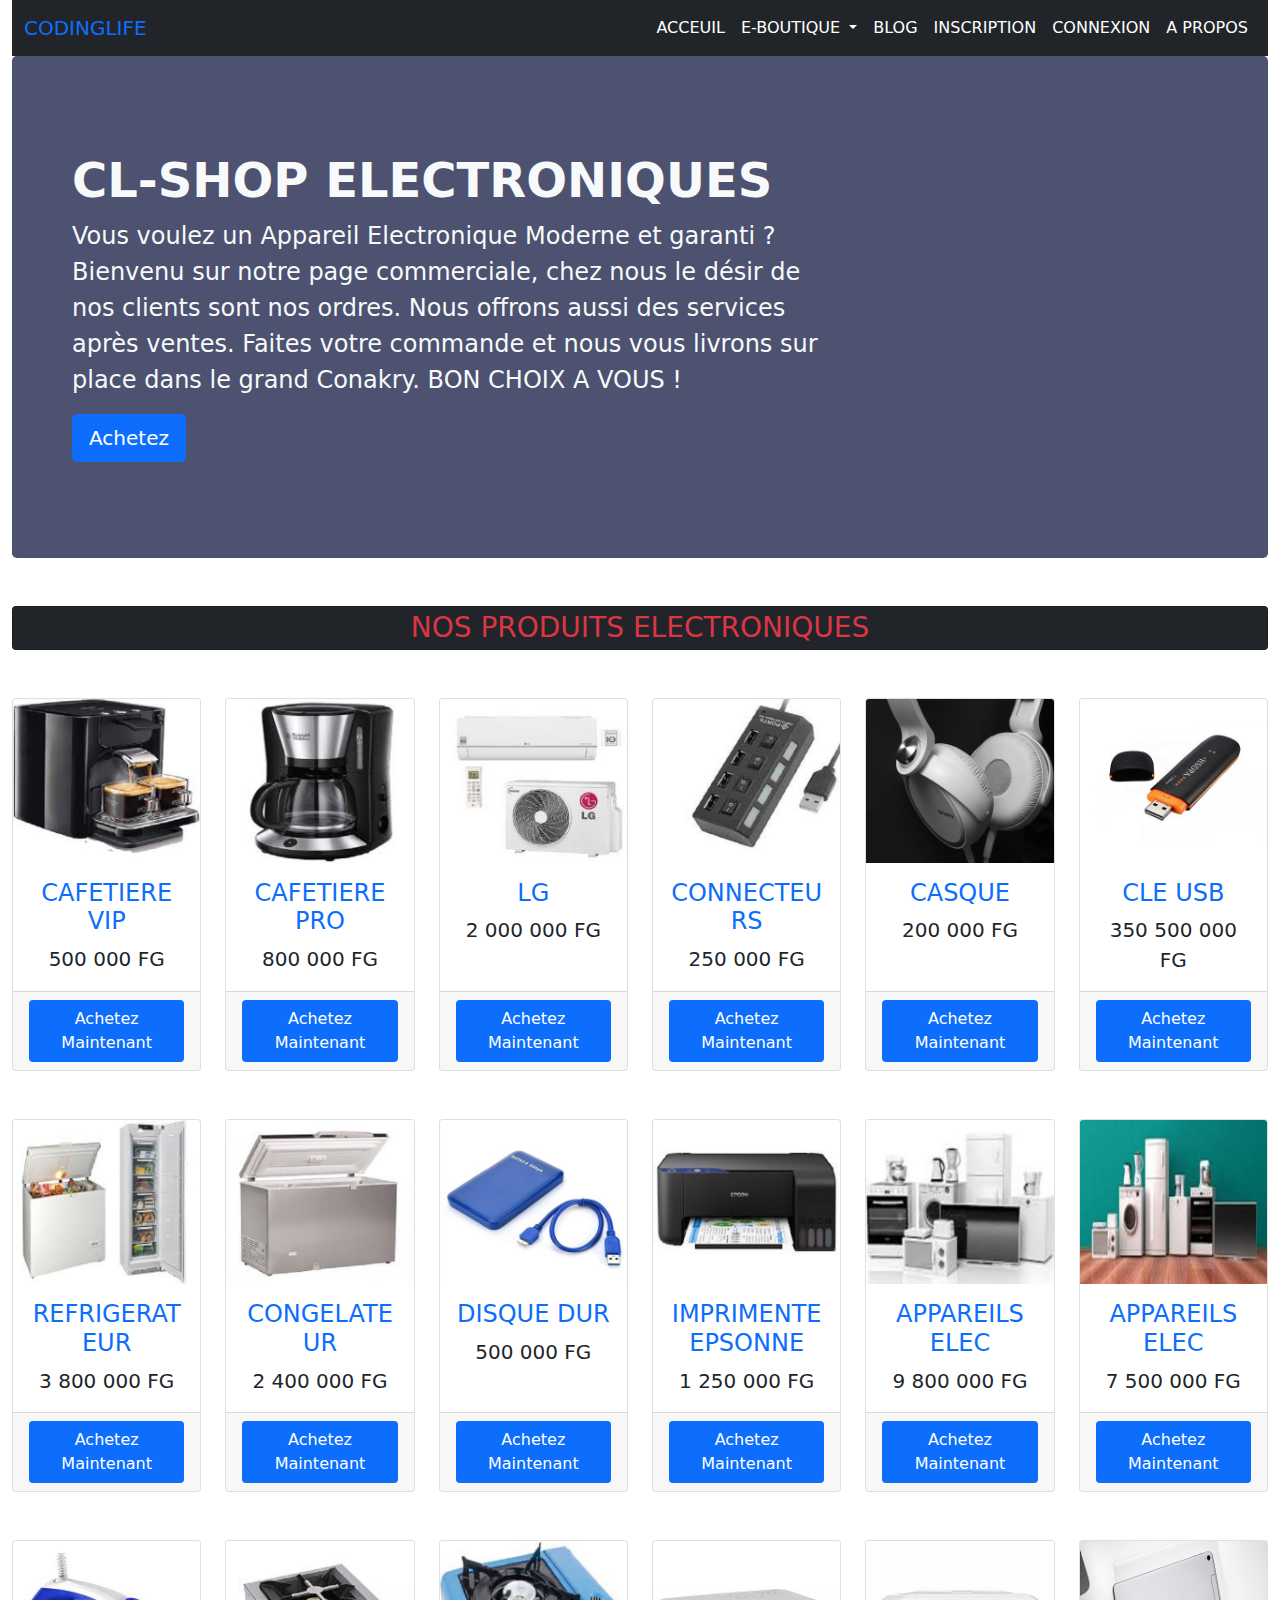
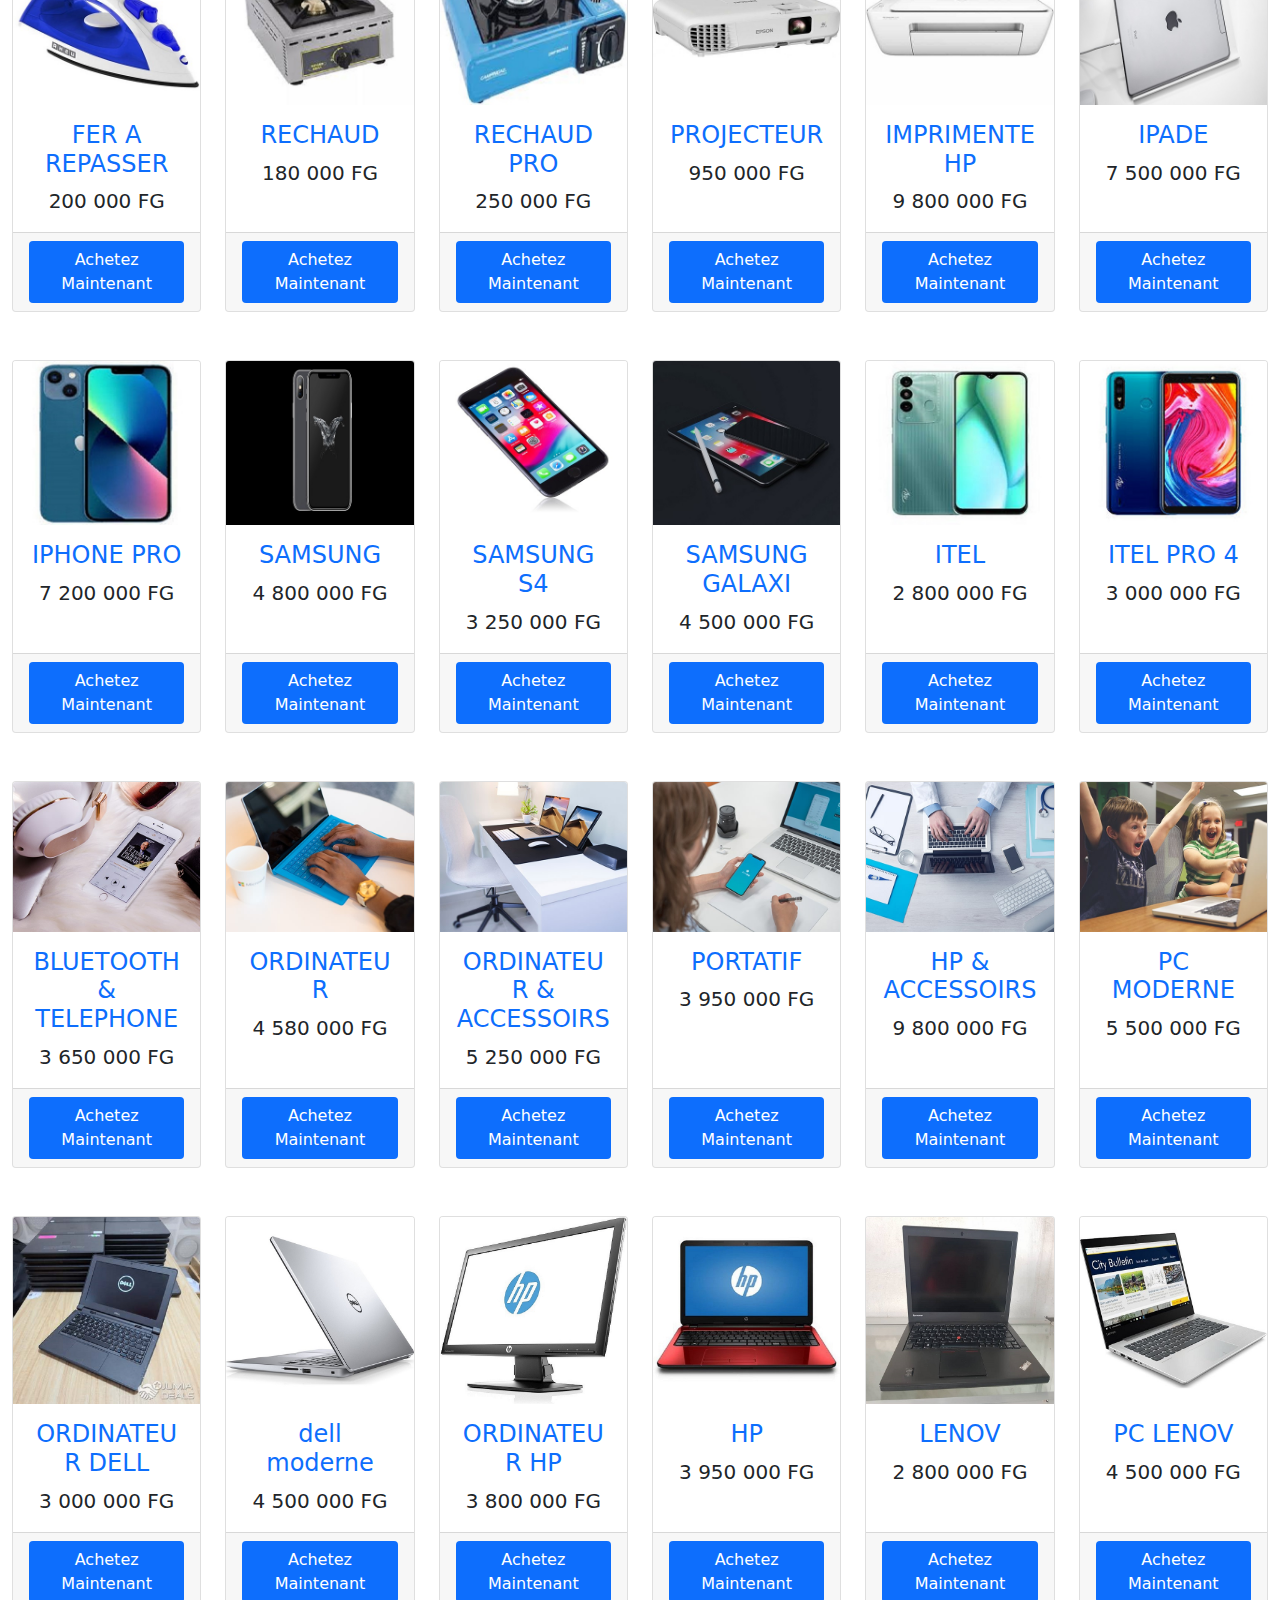
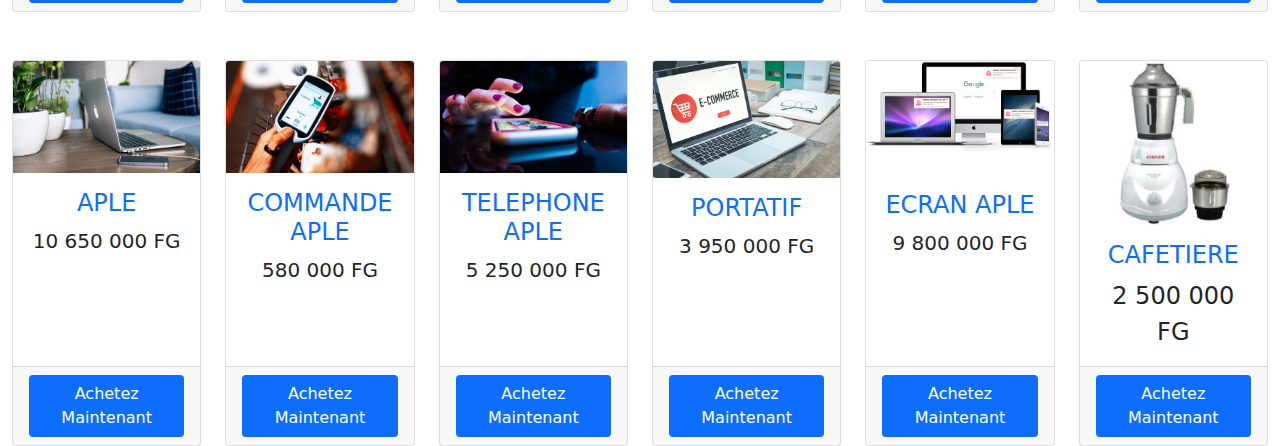
<file: electronic.html>
<!DOCTYPE html>
<html>
<head>
	<meta charset="utf-8">
	<meta name="viewport" content="width=device-width, initial-scale=1">
	<title>Vente des Produits électronique</title>
	<!-- liaison fichier bootsrap -->
	<link rel="stylesheet" type="text/css" href="css/bootstrap.min.css">
	<!-- liaison script bootstrap -->
	<script src="js/bootstrap.min.js"></script>
</head>
<body>
	<div class="container-fluid">
		<!-- Debut menu de navigation -->
		<nav class="navbar navbar-expand-lg navbar-light bg-dark">
		  <div class="container-fluid">
		    <a class="navbar-brand text-primary" href="#">CODINGLIFE</a>
		    <button class="navbar-toggler" type="button" data-bs-toggle="collapse" data-bs-target="#navbarSupportedContent" aria-controls="navbarSupportedContent" aria-expanded="false" aria-label="Toggle navigation">
		      <span class="navbar-toggler-icon"></span>
		    </button>
		    <div class="collapse navbar-collapse" id="navbarSupportedContent">
		      <ul class="navbar-nav ms-auto mb-2 mb-lg-0">
		        <li class="nav-item">
		          <a class="nav-link active text-white" aria-current="page" href="index.html">ACCEUIL</a>
		        </li>
		        
		        <li class="nav-item dropdown">
		          <a class="nav-link dropdown-toggle text-white" href="#" id="navbarDropdown" role="button" data-bs-toggle="dropdown" aria-expanded="false">
		            E-BOUTIQUE
		          </a>
		          <ul class="dropdown-menu" aria-labelledby="navbarDropdown">
		            <li><a class="dropdown-item" href="shop.html">Produits</a></li>
		            <li><a class="dropdown-item" href="electronic.html">Electronique</a></li>
		            
		          </ul>
		        </li>
		        <li class="nav-item">
		          <a class="nav-link text-white" href="blog.html">BLOG</a>
		        </li>
		         <li class="nav-item">
		           <a class="nav-link text-white" href="#">INSCRIPTION</a>
		         </li>
		          <li class="nav-item">
		           <a class="nav-link text-white" href="login.html">CONNEXION</a>
		         </li>
		          <li class="nav-item">
		           <a class="nav-link text-white" href="#">A PROPOS</a>
		         </li>
		          

		      </ul>
		      
		    </div>
		  </div>
		</nav>
		<!-- Fin menu de navigation -->

		<!-- Debut section bannier -->
		<div class="p-5 mb-4 rounded-3" style="background-color: #4c5270;">
		     <div class="container-fluid py-5">
		       <h1 class="display-5 fw-bold text-light">CL-SHOP ELECTRONIQUES</h1>
		       <p class="col-md-8 fs-4 text-light">Vous voulez un Appareil Electronique Moderne et garanti ? Bienvenu 
		       sur notre page commerciale, chez nous le désir de nos clients sont nos ordres. Nous offrons aussi des services après ventes. Faites votre commande et nous vous livrons sur place dans le grand Conakry. BON CHOIX A VOUS ! </p>
		       <button class="btn btn-primary btn-lg" type="button">Achetez</button>
		     </div>
		   </div>
		<!-- Fin section banniere -->

		<!-- Debut Produits electroniques -->
		<div class="card bg-dark text-white mt-5 mb-2">
			<p class="card-text text-center text-danger fs-3">NOS PRODUITS ELECTRONIQUES</p>
		</div>
		<div class="row row-cols-1 row-cols-md-3 g-4 mt-4">
		  <div class="col-md-2">
		    <div class="card h-100">
		      <img src="img/café.jpeg" class="card-img-top" alt="...">
		      <div class="card-body text-center">
		        <h5 class="card-title text-primary fs-4">CAFETIERE VIP</h5>
		        <p class="card-text fs-5">500 000 FG</p>
		      </div>
		      <div class="card-footer">
		        <button class="btn btn-block bg-primary text-white w-100">Achetez Maintenant</button>
		      </div>
		    </div>
		  </div>
		  <div class="col-md-2">
		    <div class="card h-100">
		      <img src="img/café1.jpeg" class="card-img-top" alt="...">
		      <div class="card-body text-center">
		        <h5 class="card-title text-primary fs-4">CAFETIERE PRO</h5>
		        <p class="card-text fs-5">800 000 FG</p>
		      </div>
		      <div class="card-footer">
		        <button class="btn btn-block bg-primary text-white w-100">Achetez Maintenant</button>
		      </div>
		    </div>
		  </div><div class="col-md-2">
		    <div class="card h-100">
		      <img src="img/clim.jpeg" class="card-img-top" alt="...">
		      <div class="card-body text-center">
		        <h5 class="card-title text-primary fs-4">LG</h5>
		        <p class="card-text fs-5">2 000 000 FG</p>
		      </div>
		      <div class="card-footer">
		        <button class="btn btn-block bg-primary text-white w-100">Achetez Maintenant</button>
		      </div>
		    </div>
		  </div><div class="col-md-2">
		    <div class="card h-100">
		      <img src="img/ausb.jpg" class="card-img-top" alt="...">
		      <div class="card-body text-center">
		        <h5 class="card-title text-primary fs-4">CONNECTEURS</h5>
		        <p class="card-text fs-5">250 000 FG</p>
		      </div>
		      <div class="card-footer">
		        <button class="btn btn-block bg-primary text-white w-100">Achetez Maintenant</button>
		      </div>
		    </div>
		    </div><div class="col-md-2">
		      <div class="card h-100">
		        <img src="img/casq.jpg" class="card-img-top" alt="...">
		        <div class="card-body text-center">
		          <h5 class="card-title text-primary fs-4">CASQUE</h5>
		          <p class="card-text fs-5">200 000 FG</p>
		        </div>
		        <div class="card-footer">
		          <button class="btn btn-block bg-primary text-white w-100">Achetez Maintenant</button>
		        </div>
		      </div>
		      </div><div class="col-md-2">
		        <div class="card h-100">
		          <img src="img/cle.jpg" class="card-img-top" alt="...">
		          <div class="card-body text-center">
		            <h5 class="card-title text-primary fs-4">CLE USB</h5>
		            <p class="card-text fs-5">350 500 000 FG</p>
		          </div>
		          <div class="card-footer">
		            <button class="btn btn-block bg-primary text-white w-100">Achetez Maintenant</button>
		          </div>
		        </div>
		  </div>
		</div>
		<div class="row row-cols-1 row-cols-md-3 g-4 mt-4">
		  <div class="col-md-2">
		    <div class="card h-100">
		      <img src="img/conge.jpeg" class="card-img-top" alt="...">
		      <div class="card-body text-center">
		        <h5 class="card-title text-primary fs-4">REFRIGERATEUR</h5>
		        <p class="card-text fs-5">3 800 000 FG</p>
		      </div>
		      <div class="card-footer">
		        <button class="btn btn-block bg-primary text-white w-100">Achetez Maintenant</button>
		      </div>
		    </div>
		  </div>
		  <div class="col-md-2">
		    <div class="card h-100">
		      <img src="img/conge1.jpeg" class="card-img-top" alt="...">
		      <div class="card-body text-center">
		        <h5 class="card-title text-primary fs-4">CONGELATEUR</h5>
		        <p class="card-text fs-5">2 400 000 FG</p>
		      </div>
		      <div class="card-footer">
		        <button class="btn btn-block bg-primary text-white w-100">Achetez Maintenant</button>
		      </div>
		    </div>
		  </div><div class="col-md-2">
		    <div class="card h-100">
		      <img src="img/disk.jpg" class="card-img-top" alt="...">
		      <div class="card-body text-center">
		        <h5 class="card-title text-primary fs-4">DISQUE DUR</h5>
		        <p class="card-text fs-5">500 000 FG</p>
		      </div>
		      <div class="card-footer">
		        <button class="btn btn-block bg-primary text-white w-100">Achetez Maintenant</button>
		      </div>
		    </div>
		  </div><div class="col-md-2">
		    <div class="card h-100">
		      <img src="img/Epson.jpg" class="card-img-top" alt="...">
		      <div class="card-body text-center">
		        <h5 class="card-title text-primary fs-4">IMPRIMENTE EPSONNE</h5>
		        <p class="card-text fs-5">1 250 000 FG</p>
		      </div>
		      <div class="card-footer">
		        <button class="btn btn-block bg-primary text-white w-100">Achetez Maintenant</button>
		      </div>
		    </div>
		    </div><div class="col-md-2">
		      <div class="card h-100">
		        <img src="img/elec.jpeg" class="card-img-top" alt="...">
		        <div class="card-body text-center">
		          <h5 class="card-title text-primary fs-4">APPAREILS ELEC</h5>
		          <p class="card-text fs-5">9 800 000 FG</p>
		        </div>
		        <div class="card-footer">
		          <button class="btn btn-block bg-primary text-white w-100">Achetez Maintenant</button>
		        </div>
		      </div>
		      </div><div class="col-md-2">
		        <div class="card h-100">
		          <img src="img/elect.jpeg" class="card-img-top" alt="...">
		          <div class="card-body text-center">
		            <h5 class="card-title text-primary fs-4">APPAREILS ELEC</h5>
		            <p class="card-text fs-5">7 500 000 FG</p>
		          </div>
		          <div class="card-footer">
		            <button class="btn btn-block bg-primary text-white w-100">Achetez Maintenant</button>
		          </div>
		        </div>
		  </div>
		  
		</div>
		<div class="row row-cols-1 row-cols-md-3 g-4 mt-4">
		  <div class="col-md-2">
		    <div class="card h-100">
		      <img src="img/fer.jpg" class="card-img-top" alt="...">
		      <div class="card-body text-center">
		        <h5 class="card-title text-primary fs-4">FER A REPASSER</h5>
		        <p class="card-text fs-5">200 000 FG</p>
		      </div>
		      <div class="card-footer">
		        <button class="btn btn-block bg-primary text-white w-100">Achetez Maintenant</button>
		      </div>
		    </div>
		  </div>
		  <div class="col-md-2">
		    <div class="card h-100">
		      <img src="img/rechaud.jpeg" class="card-img-top" alt="...">
		      <div class="card-body text-center">
		        <h5 class="card-title text-primary fs-4">RECHAUD</h5>
		        <p class="card-text fs-5">180 000 FG</p>
		      </div>
		      <div class="card-footer">
		        <button class="btn btn-block bg-primary text-white w-100">Achetez Maintenant</button>
		      </div>
		    </div>
		  </div><div class="col-md-2">
		    <div class="card h-100">
		      <img src="img/rechaud1.jpeg" class="card-img-top" alt="...">
		      <div class="card-body text-center">
		        <h5 class="card-title text-primary fs-4">RECHAUD PRO</h5>
		        <p class="card-text fs-5">250 000 FG</p>
		      </div>
		      <div class="card-footer">
		        <button class="btn btn-block bg-primary text-white w-100">Achetez Maintenant</button>
		      </div>
		    </div>
		  </div><div class="col-md-2">
		    <div class="card h-100">
		      <img src="img/projecteur.jpg" class="card-img-top" alt="...">
		      <div class="card-body text-center">
		        <h5 class="card-title text-primary fs-4">PROJECTEUR</h5>
		        <p class="card-text fs-5">950 000 FG</p>
		      </div>
		      <div class="card-footer">
		        <button class="btn btn-block bg-primary text-white w-100">Achetez Maintenant</button>
		      </div>
		    </div>
		    </div><div class="col-md-2">
		      <div class="card h-100">
		        <img src="img/ip1.jpg" class="card-img-top" alt="...">
		        <div class="card-body text-center">
		          <h5 class="card-title text-primary fs-4">IMPRIMENTE HP</h5>
		          <p class="card-text fs-5">9 800 000 FG</p>
		        </div>
		        <div class="card-footer">
		          <button class="btn btn-block bg-primary text-white w-100">Achetez Maintenant</button>
		        </div>
		      </div>
		      </div><div class="col-md-2">
		        <div class="card h-100">
		          <img src="img/ipad.jpg" class="card-img-top" alt="...">
		          <div class="card-body text-center">
		            <h5 class="card-title text-primary fs-4">IPADE</h5>
		            <p class="card-text fs-5">7 500 000 FG</p>
		          </div>
		          <div class="card-footer">
		            <button class="btn btn-block bg-primary text-white w-100">Achetez Maintenant</button>
		          </div>
		        </div>
		  </div>
		  
		</div>
		<div class="row row-cols-1 row-cols-md-3 g-4 mt-4">
		  <div class="col-md-2">
		    <div class="card h-100">
		      <img src="img/iphone ib.jpeg" class="card-img-top" alt="...">
		      <div class="card-body text-center">
		        <h5 class="card-title text-primary fs-4">IPHONE PRO</h5>
		        <p class="card-text fs-5">7 200 000 FG</p>
		      </div>
		      <div class="card-footer">
		        <button class="btn btn-block bg-primary text-white w-100">Achetez Maintenant</button>
		      </div>
		    </div>
		  </div>
		  <div class="col-md-2">
		    <div class="card h-100">
		      <img src="img/iphonemo ib.jpg" class="card-img-top" alt="...">
		      <div class="card-body text-center">
		        <h5 class="card-title text-primary fs-4">SAMSUNG</h5>
		        <p class="card-text fs-5">4 800 000 FG</p>
		      </div>
		      <div class="card-footer">
		        <button class="btn btn-block bg-primary text-white w-100">Achetez Maintenant</button>
		      </div>
		    </div>
		  </div><div class="col-md-2">
		    <div class="card h-100">
		      <img src="img/iphones ib.jpg" class="card-img-top" alt="...">
		      <div class="card-body text-center">
		        <h5 class="card-title text-primary fs-4">SAMSUNG S4</h5>
		        <p class="card-text fs-5">3 250 000 FG</p>
		      </div>
		      <div class="card-footer">
		        <button class="btn btn-block bg-primary text-white w-100">Achetez Maintenant</button>
		      </div>
		    </div>
		  </div><div class="col-md-2">
		    <div class="card h-100">
		      <img src="img/iphonet ib.jpg" class="card-img-top" alt="...">
		      <div class="card-body text-center">
		        <h5 class="card-title text-primary fs-4">SAMSUNG GALAXI</h5>
		        <p class="card-text fs-5">4 500 000 FG</p>
		      </div>
		      <div class="card-footer">
		        <button class="btn btn-block bg-primary text-white w-100">Achetez Maintenant</button>
		      </div>
		    </div>
		    </div><div class="col-md-2">
		      <div class="card h-100">
		        <img src="img/itel ib.jpeg" class="card-img-top" alt="...">
		        <div class="card-body text-center">
		          <h5 class="card-title text-primary fs-4">ITEL</h5>
		          <p class="card-text fs-5">2 800 000 FG</p>
		        </div>
		        <div class="card-footer">
		          <button class="btn btn-block bg-primary text-white w-100">Achetez Maintenant</button>
		        </div>
		      </div>
		      </div><div class="col-md-2">
		        <div class="card h-100">
		          <img src="img/itel1.jpeg" class="card-img-top" alt="...">
		          <div class="card-body text-center">
		            <h5 class="card-title text-primary fs-4">ITEL PRO 4</h5>
		            <p class="card-text fs-5">3 000 000 FG</p>
		          </div>
		          <div class="card-footer">
		            <button class="btn btn-block bg-primary text-white w-100">Achetez Maintenant</button>
		          </div>
		        </div>
		  </div>
		</div>

		<div class="row row-cols-1 row-cols-md-3 g-4 mt-4">
		  <div class="col-md-2">
		    <div class="card h-100">
		      <img src="img/blog-2.jpg" class="card-img-top" alt="...">
		      <div class="card-body text-center">
		        <h5 class="card-title text-primary fs-4">BLUETOOTH & TELEPHONE</h5>
		        <p class="card-text fs-5">3 650 000 FG</p>
		      </div>
		      <div class="card-footer">
		        <button class="btn btn-block bg-primary text-white w-100">Achetez Maintenant</button>
		      </div>
		    </div>
		  </div>
		  <div class="col-md-2">
		    <div class="card h-100">
		      <img src="img/blog-1.jpg" class="card-img-top" alt="...">
		      <div class="card-body text-center">
		        <h5 class="card-title text-primary fs-4">ORDINATEUR</h5>
		        <p class="card-text fs-5">4 580 000 FG</p>
		      </div>
		      <div class="card-footer">
		        <button class="btn btn-block bg-primary text-white w-100">Achetez Maintenant</button>
		      </div>
		    </div>
		  </div><div class="col-md-2">
		    <div class="card h-100">
		      <img src="img/blog-3.jpg" class="card-img-top" alt="...">
		      <div class="card-body text-center">
		        <h5 class="card-title text-primary fs-4">ORDINATEUR & ACCESSOIRS</h5>
		        <p class="card-text fs-5">5 250 000 FG</p>
		      </div>
		      <div class="card-footer">
		        <button class="btn btn-block bg-primary text-white w-100">Achetez Maintenant</button>
		      </div>
		    </div>
		  </div><div class="col-md-2">
		    <div class="card h-100">
		      <img src="img/blog-4.jpg" class="card-img-top" alt="...">
		      <div class="card-body text-center">
		        <h5 class="card-title text-primary fs-4">PORTATIF</h5>
		        <p class="card-text fs-5">3 950 000 FG</p>
		      </div>
		      <div class="card-footer">
		        <button class="btn btn-block bg-primary text-white w-100">Achetez Maintenant</button>
		      </div>
		    </div>
		    </div><div class="col-md-2">
		      <div class="card h-100">
		        <img src="img/blog-5.jpg" class="card-img-top" alt="...">
		        <div class="card-body text-center">
		          <h5 class="card-title text-primary fs-4">HP & ACCESSOIRS</h5>
		          <p class="card-text fs-5">9 800 000 FG</p>
		        </div>
		        <div class="card-footer">
		          <button class="btn btn-block bg-primary text-white w-100">Achetez Maintenant</button>
		        </div>
		      </div>
		      </div><div class="col-md-2">
		        <div class="card h-100">
		          <img src="img/blog-6.jpg" class="card-img-top" alt="...">
		          <div class="card-body text-center">
		            <h5 class="card-title text-primary fs-4">PC MODERNE</h5>
		            <p class="card-text fs-5">5 500 000 FG</p>
		          </div>
		          <div class="card-footer">
		            <button class="btn btn-block bg-primary text-white w-100">Achetez Maintenant</button>
		          </div>
		        </div>
		  </div>
		</div>
		<div class="row row-cols-1 row-cols-md-3 g-4 mt-4">
		  <div class="col-md-2">
		    <div class="card h-100">
		      <img src="img/del.jpg" class="card-img-top" alt="...">
		      <div class="card-body text-center">
		        <h5 class="card-title text-primary fs-4">ORDINATEUR DELL</h5>
		        <p class="card-text fs-5">3 000 000 FG</p>
		      </div>
		      <div class="card-footer">
		        <button class="btn btn-block bg-primary text-white w-100">Achetez Maintenant</button>
		      </div>
		    </div>
		  </div>
		  <div class="col-md-2">
		    <div class="card h-100">
		      <img src="img/dell1.jpg" class="card-img-top" alt="...">
		      <div class="card-body text-center">
		        <h5 class="card-title text-primary fs-4">dell moderne</h5>
		        <p class="card-text fs-5">4 500 000 FG</p>
		      </div>
		      <div class="card-footer">
		        <button class="btn btn-block bg-primary text-white w-100">Achetez Maintenant</button>
		      </div>
		    </div>
		  </div><div class="col-md-2">
		    <div class="card h-100">
		      <img src="img/hp.jpg" class="card-img-top" alt="...">
		      <div class="card-body text-center">
		        <h5 class="card-title text-primary fs-4">ORDINATEUR HP</h5>
		        <p class="card-text fs-5">3 800 000 FG</p>
		      </div>
		      <div class="card-footer">
		        <button class="btn btn-block bg-primary text-white w-100">Achetez Maintenant</button>
		      </div>
		    </div>
		  </div><div class="col-md-2">
		    <div class="card h-100">
		      <img src="img/hp1.jpg" class="card-img-top" alt="...">
		      <div class="card-body text-center">
		        <h5 class="card-title text-primary fs-4">HP</h5>
		        <p class="card-text fs-5">3 950 000 FG</p>
		      </div>
		      <div class="card-footer">
		        <button class="btn btn-block bg-primary text-white w-100">Achetez Maintenant</button>
		      </div>
		    </div>
		    </div><div class="col-md-2">
		      <div class="card h-100">
		        <img src="img/lenov.jpg" class="card-img-top" alt="...">
		        <div class="card-body text-center">
		          <h5 class="card-title text-primary fs-4">LENOV</h5>
		          <p class="card-text fs-5">2 800 000 FG</p>
		        </div>
		        <div class="card-footer">
		          <button class="btn btn-block bg-primary text-white w-100">Achetez Maintenant</button>
		        </div>
		      </div>
		      </div><div class="col-md-2">
		        <div class="card h-100">
		          <img src="img/lenov1.jpg" class="card-img-top" alt="...">
		          <div class="card-body text-center">
		            <h5 class="card-title text-primary fs-4">PC LENOV</h5>
		            <p class="card-text fs-5">4 500 000 FG</p>
		          </div>
		          <div class="card-footer">
		            <button class="btn btn-block bg-primary text-white w-100">Achetez Maintenant</button>
		          </div>
		        </div>
		  </div>
		</div>
		<div class="row row-cols-1 row-cols-md-3 g-4 mt-4">
		  <div class="col-md-2">
		    <div class="card h-100">
		      <img src="img/blog-8.jpg" class="card-img-top" alt="...">
		      <div class="card-body text-center">
		        <h5 class="card-title text-primary fs-4">APLE</h5>
		        <p class="card-text fs-5">10 650 000 FG</p>
		      </div>
		      <div class="card-footer">
		        <button class="btn btn-block bg-primary text-white w-100">Achetez Maintenant</button>
		      </div>
		    </div>
		  </div>
		  <div class="col-md-2">
		    <div class="card h-100">
		      <img src="img/blog-9.jpg" class="card-img-top" alt="...">
		      <div class="card-body text-center">
		        <h5 class="card-title text-primary fs-4">COMMANDE APLE</h5>
		        <p class="card-text fs-5">580 000 FG</p>
		      </div>
		      <div class="card-footer">
		        <button class="btn btn-block bg-primary text-white w-100">Achetez Maintenant</button>
		      </div>
		    </div>
		  </div><div class="col-md-2">
		    <div class="card h-100">
		      <img src="img/carousel-1.jpg" class="card-img-top" alt="...">
		      <div class="card-body text-center">
		        <h5 class="card-title text-primary fs-4">TELEPHONE APLE</h5>
		        <p class="card-text fs-5">5 250 000 FG</p>
		      </div>
		      <div class="card-footer">
		        <button class="btn btn-block bg-primary text-white w-100">Achetez Maintenant</button>
		      </div>
		    </div>
		  </div><div class="col-md-2">
		    <div class="card h-100">
		      <img src="img/banner.jpg" class="card-img-top" alt="...">
		      <div class="card-body text-center">
		        <h5 class="card-title text-primary fs-4">PORTATIF</h5>
		        <p class="card-text fs-5">3 950 000 FG</p>
		      </div>
		      <div class="card-footer">
		        <button class="btn btn-block bg-primary text-white w-100">Achetez Maintenant</button>
		      </div>
		    </div>
		    </div><div class="col-md-2">
		      <div class="card h-100">
		        <img src="img/banner3.jpg" class="card-img-top" alt="...">
		        <div class="card-body text-center"> <br>
		          <h5 class="card-title text-primary fs-4">ECRAN APLE</h5>
		          <p class="card-text fs-5">9 800 000 FG</p>
		        </div>
		        <div class="card-footer">
		          <button class="btn btn-block bg-primary text-white w-100">Achetez Maintenant</button>
		        </div>
		      </div>
		      </div><div class="col-md-2">
		        <div class="card h-100">
		          <img src="img/mena.jpg" class="card-img-top" alt="..."h-100>
		          <div class="card-body text-center">
		            <h5 class="card-title text-primary fs-4">CAFETIERE</h5>
		            <p class="card-text fs-4">2 500 000 FG</p>
		          </div>
		          <div class="card-footer">
		            <button class="btn btn-block bg-primary text-white w-100">Achetez Maintenant</button>
		          </div>
		        </div>
		  </div>
		</div>
		<!-- Fin Produits electroniques -->
		
	</div>

</body>
</html>
</file>
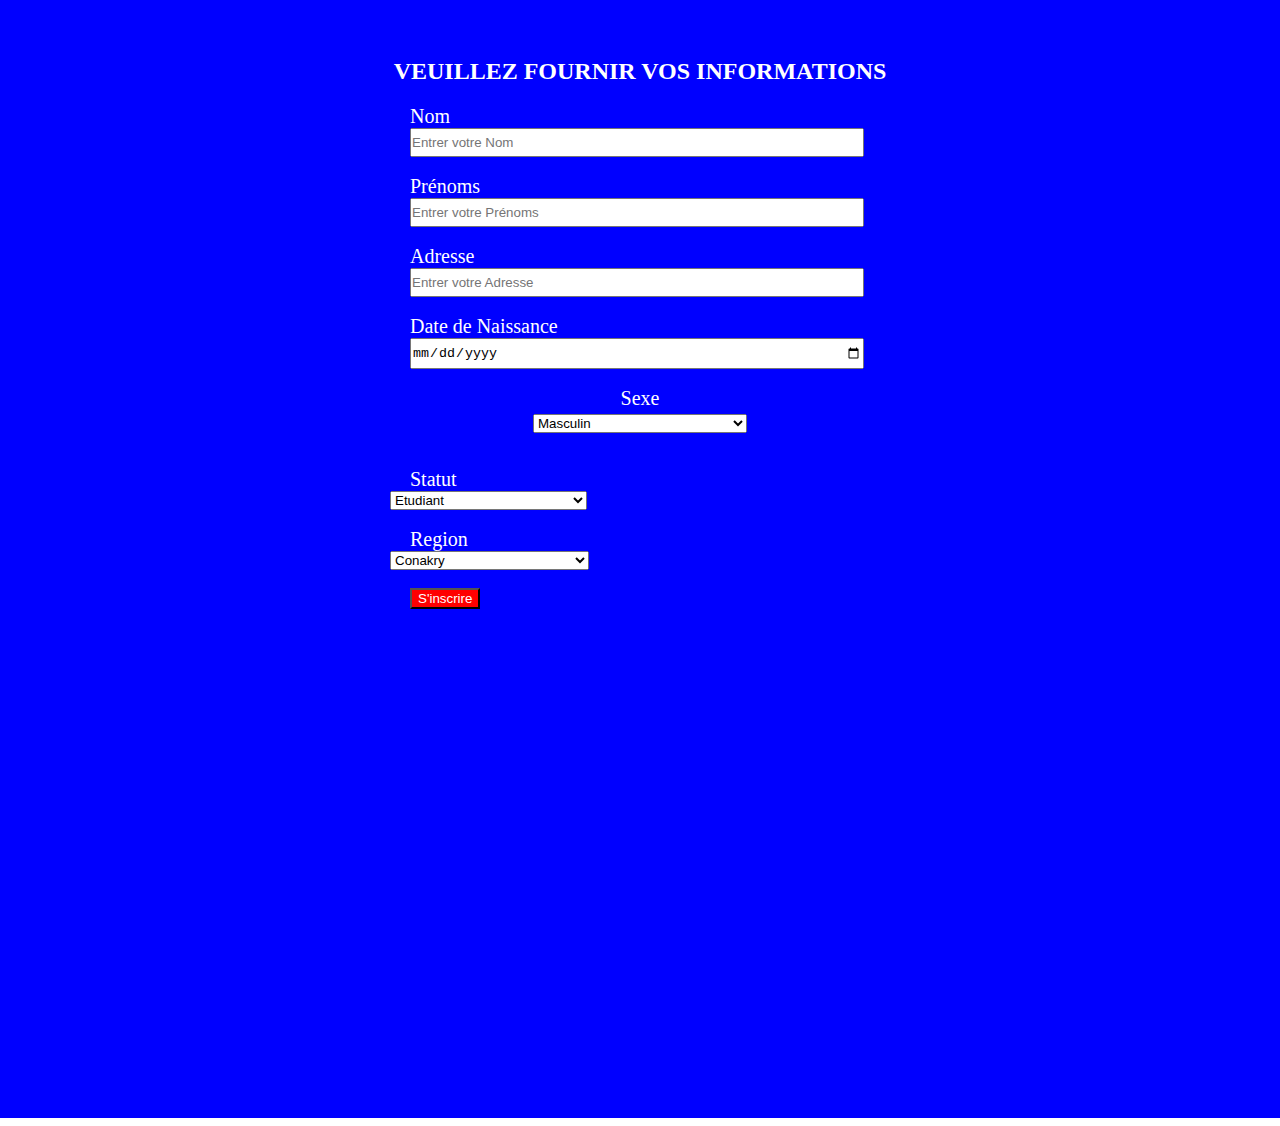
<file: inscription.html>
<!DOCTYPE html>
<html>
<head>
	<meta charset="utf-8">
	<meta name="viewport" content="width=device-width, initial-scale=1">
	<title>Page d'Inscription</title>
	<link rel="stylesheet" type="text/css" href="css/styleconne.css">
</head>
<body>

	<main>
		<!-- Création d'un formulaire d'inscription -->
		<div id="insertion">
			<form>
			
				<h2>Veuillez fournir vos informations</h2>
				<label>Nom</label><br>
				<input type="text" name="" placeholder="Entrer votre Nom"><br><br>
				<label>Prénoms</label><br>
				<input type="text" name="" placeholder="Entrer votre Prénoms"><br><br>
				<label>Adresse</label><br>
				<input type="text" name="" placeholder="Entrer votre Adresse"><br><br>
				<label>Date de Naissance</label><br>
				<input type="Date" name="" placeholder="Entrer votre date de naissance"><br><br>
				<div class="lab">
					<label for="">Sexe</label><br>
					<select >
						<option disabled>veuillez selectionner votre genre</option>
						<option>Masculin</option>
						<option>Féminin</option>	
						<option>Autre</option>
					</select>
				</div>
				<div class="fonction">
					<label>Statut</label><br>
					<select >
						<option disabled>veuillez selectionner un statut</option>
						<option>Etudiant</option>
						<option>Diplômé</option>	
						<option>Stagiaire</option>
						<option>Employé</option>
						<option>Autre</option>
					</select>
					
				</div> <br>
				
				<div class="fonction">
					<label>Region</label><br>
					<select>
						<option disabled>veuillez sectionner une region</option>
						<option>Conakry</option>
						<option>Boke</option>
						<option>Kankan</option>
						<option>Faranah</option>
						<option>Mamou</option>
						<option>Kindia</option>
						<option>Labé</option>
						<option>N'Zérékoré</option>
					</select><br><br>
					<button>S'inscrire</button>
				</div>
			</form>
		</div>
	</main>

</body>
</html>
</file>
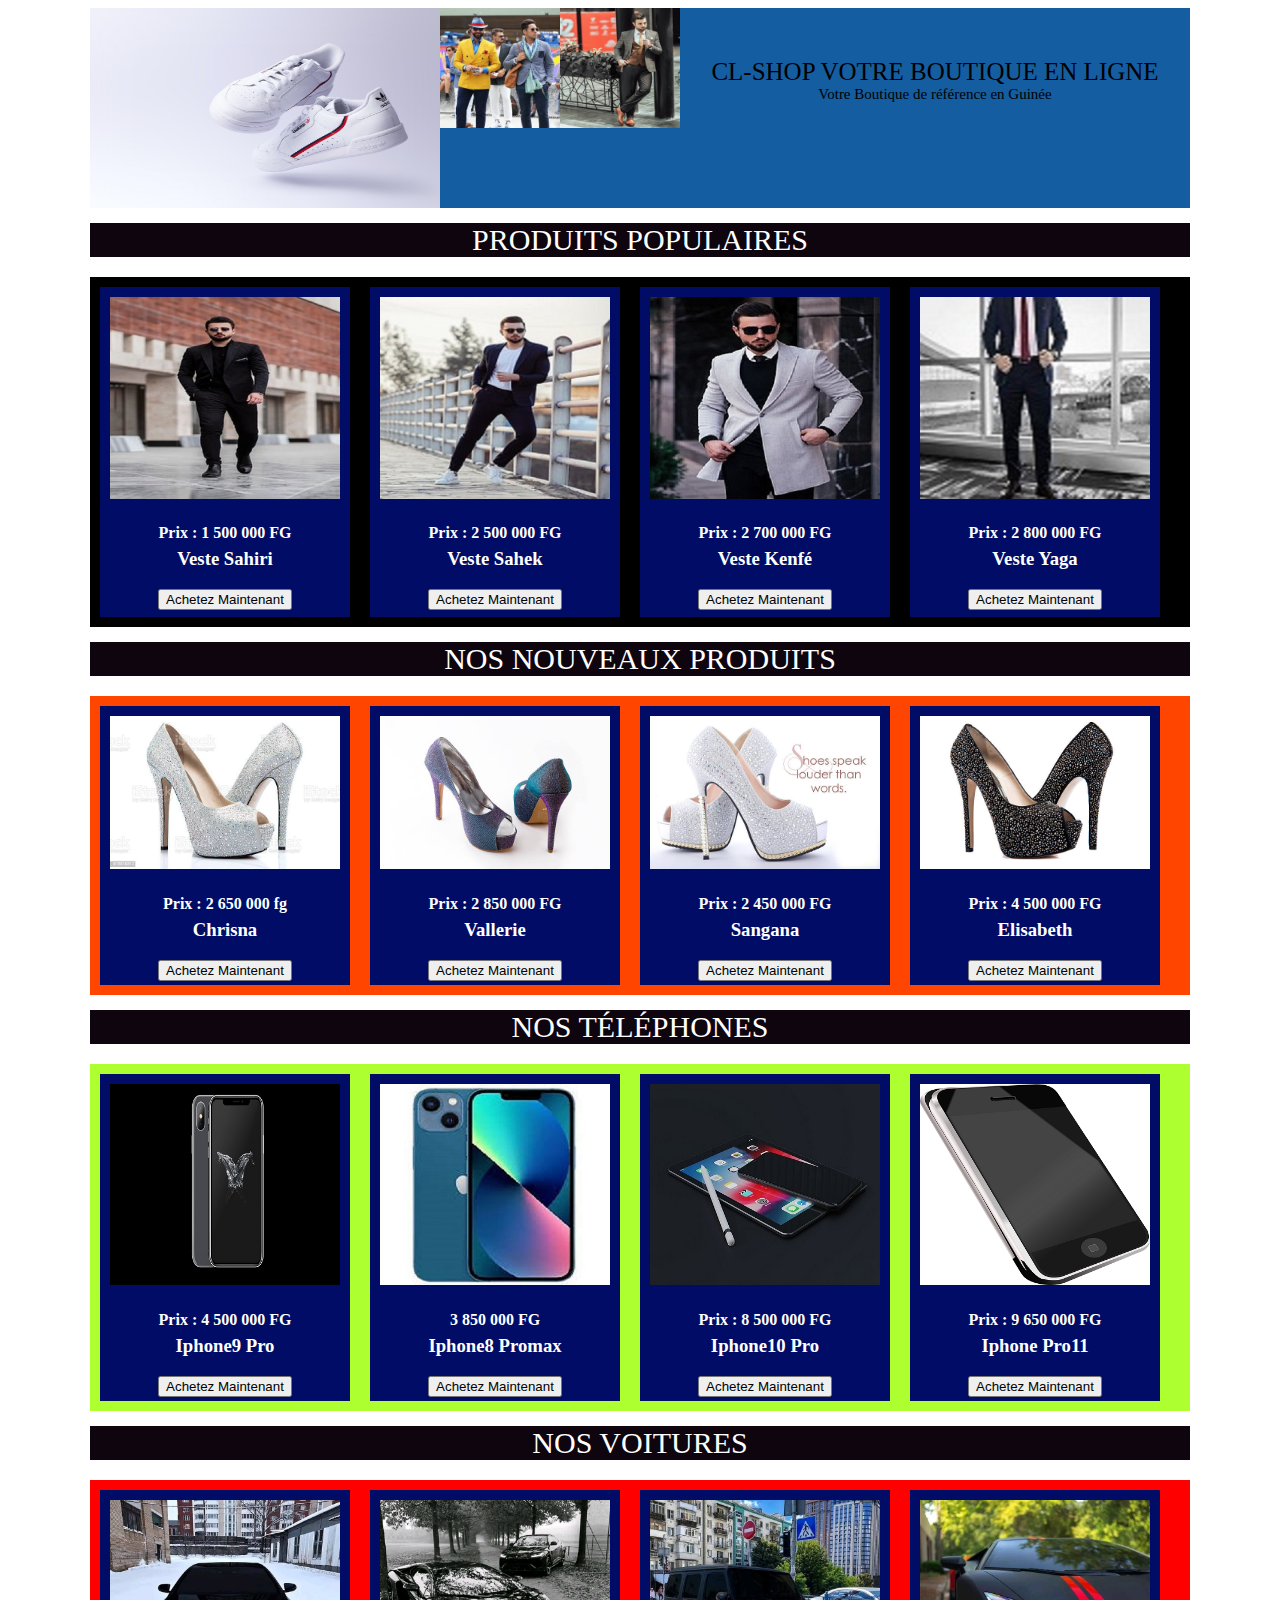
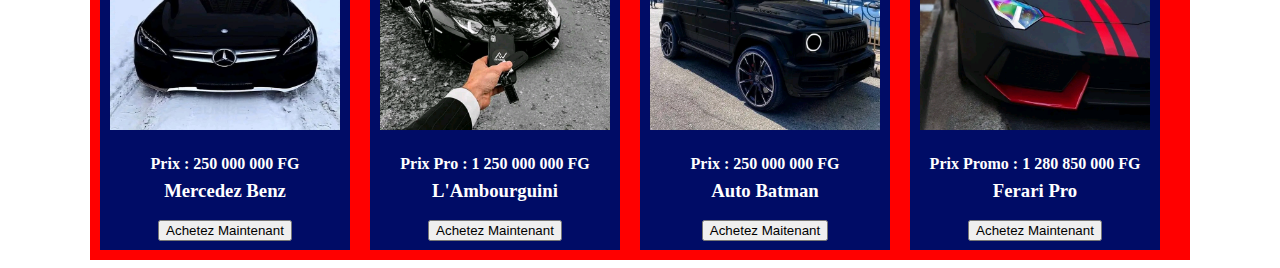
<file: shop.html>
<!DOCTYPE html>
<html>
<head>
	<meta charset="utf-8">
	<meta name="viewport" content="width=device-width, initial-scale=1">
	<title>CL-Shop : Vente en ligne</title>
</head>

<style>
	.image {
		height: 120px;
		width: 120px;
		float: left;
	}

	#entete {
		background-color: #145da0;
		color: #000;
		font-size: 25px;
		text-align: center;	

	}
	#titre {
		padding-top: 50px;
	}
	#bloc1 {
		background-color: #0e050f;
		color: #fff;
		text-align: center;
		font-size: 30px;
		text-transform: uppercase;
		margin-top: 15px;
	}
	.bloc_produit{
		margin-top: 20px;
		background-color: #000;
	}
	.produit{
		width: 230px;
		height: 310px;
		background-color: #000c66;
		float: left;
		text-align: center;
		color: white;
		padding: 10px;
		margin: 10px;
	}
	.img-produit{
		width: 100%;
	}
	.produit h3 {
		margin-top: -15px;
	}
	#bloc2 {
		background-color: #0e050f;
		color: #fff;
		text-align: center;
		font-size: 30px;
		text-transform: uppercase;
		margin-top: 15px;
	}
	.bloc2_produit{
		margin-top: 20px;
		background-color: orangered;
	}
	.produit2{
		width: 230px;
		height: 259px;
		background-color: #000c66;
		float: left;
		text-align: center;
		color: white;
		padding: 10px;
		margin: 10px;
	}
	.img-produit2{
		width: 100%;
	}
	.produit2 h3 {
		margin-top: -15px;
	}
	#bloc3 {
		background-color: #0e050f;
		color: #fff;
		text-align: center;
		font-size: 30px;
		text-transform: uppercase;
		margin-top: 15px;
	}
	.bloc3_Produit{
		margin-top: 20px;
		background-color : greenyellow;
	}
	.produit3{
		width: 230px;
		height: 307px;
		background-color: #000c66;
		float: left;
		text-align: center;
		color: white;
		padding: 10px;
		margin: 10px;
	}
	.img-produit3{
		width: 100%;
	}
	.produit3 h3 {
		margin-top: -15px;
	}
	#bloc4 {
		background-color: #0e050f;
		color: #fff;
		text-align: center;
		font-size: 30px;
		text-transform: uppercase;
		margin-top: 15px;
	}
	.bloc4_produit{
		margin-top: 20px;
		background-color :red;
	}
	.produit4{
		width: 230px;
		height: 340px;
		background-color: #000c66;
		float: left;
		text-align: center;
		color: white;
		padding: 10px;
		margin: 10px;
	}
	.img-produit4{
		width: 100%;
	}
	.produit4 h3 {
		margin-top: -15px;
	}

</style>

<body>
	<main style="width: 1100px; margin: auto;">
		<!-- Debut entete de la page -->
		<div id="entete">
			<img src="img/c2.jpg" alt="image d'une chaussure" style="width: 350px; height: 200px; float: left;">
			<img src="img/v10.jpeg" class="image">
			<img src="img/v11.jpeg" class="image">
			
			<div id="titre">CL-SHOP VOTRE BOUTIQUE EN LIGNE</div>
			<div style="font-size: 15px;">Votre Boutique de référence en Guinée</div>
			<br style="clear: both;">
		</div>
		<!-- fin entete de le page -->

		<div id="bloc1">
			Produits  Populaires
		</div>
		<!-- Debut Insertion du 1er Modèle des produits -->
		<div class="bloc_produit">
			<div class="produit">
				<img src="img/v2.jpeg" class="img-produit">
				<br>
				<h4>Prix : 1 500 000 FG</h4>
				<h3>Veste Sahiri</h3>
				<button>Achetez Maintenant</button>
			</div>
			<div class="produit">
				<img src="img/v3.jpeg" class="img-produit">
				<br>
				<h4>Prix : 2 500 000 FG</h4>
				<h3>Veste Sahek</h3>
				<button>Achetez Maintenant</button>
			</div>

			<div class="produit">
				<img src="img/v4.jpeg" class="img-produit">
				<br>
				<h4>Prix : 2 700 000 FG</h4>
				<h3>Veste Kenfé</h3>
				<button>Achetez Maintenant</button>
			</div>
			<div class="produit">
				<img src="img/v1.jpeg" class="img-produit">
				<br>
				<h4>Prix : 2 800 000 FG</h4>
				<h3>Veste Yaga</h3>
				<button>Achetez Maintenant</button>
			</div>
			<br style="clear : both;">
		</div>

		<!-- Fin Insertion du 1er Modèle des Produits -->
		<div id="bloc2">
			Nos  Nouveaux  Produits 
		</div>
		<!-- Debut Insertion du 2ème Modèle des Produits -->
		<div class="bloc2_produit">
			<div class="produit2">
				<img src="img/t2.jpg" class="img-produit2">
				<br>
				<h4> Prix : 2 650 000 fg</h4>
				<h3>Chrisna</h3>
				<button>Achetez Maintenant</button>	
			</div>
				<div class="produit2">
					<img src="img/t1 a.jpg" class="img-produit2">
					<br>
					<h4>Prix : 2 850 000 FG</h4>
					<h3>Vallerie</h3>
					<button>Achetez Maintenant</button>
				</div>
					<div class="produit2">
						<img src="img/t1.jpg" class="img-produit2">
						<br>
						<h4>Prix : 2 450 000 FG</h4>
						<h3>Sangana</h3>
						<button>Achetez Maintenant</button>
					</div>
						<div class="produit2">
							<img src="img/t3.jpg" class="img-produit2">
							<br>
							<h4>Prix : 4 500 000 FG</h4>
							<h3>Elisabeth</h3>
							<button>Achetez Maintenant</button>
						</div>
						<br style="clear : both;">
		</div>
		<!-- Fin Insertion du 2er Modèle des Produits -->
				<div id="bloc3">
					Nos Téléphones	
				</div>
					<!-- Debut Insertion du 3ème Modèle des Produits -->
			<div class="bloc3_Produit">
				<div class="produit3">
					<img src="img/iphonemo ib.jpg" class="img-produit3">
					<br>
					<h4>Prix : 4 500 000 FG</h4>
					<h3>Iphone9 Pro</h3>
					<button>Achetez Maintenant</button>
				</div>
					<div class="produit3">
						<img src="img/iphone ib.jpeg" class="img-produit3">
						<br>
						<h4>3 850 000 FG</h4>
						<h3>Iphone8 Promax</h3>
						<button>Achetez Maintenant</button>	
					</div>
						<div class="produit3">
							<img src="img/iphonet ib.jpg" class="img-produit3">
							<br>
							<h4>Prix : 8 500 000 FG</h4>
							<h3>Iphone10 Pro</h3>
							<button>Achetez Maintenant</button>	
						</div>
							<div class="produit3">
								<img src="img/mobile.png" class="img-produit3">
								<br>
								<h4>Prix : 9 650 000 FG</h4>
								<h3>Iphone Pro11</h3>
								<button>Achetez Maintenant</button>
							</div>
							<br style="clear : both;">
			</div>
			<!-- Fin Isertion du 3ème Modèle des Produits -->
				<div id="bloc4">
					Nos Voitures
				</div>
					<!-- Debut Insertion du 4ème Modèle des Produits -->
					<div class="bloc4_produit">
						<div class="produit4">
							<img src="img/v16.jpeg" class="img-produit4">
							<br>
							<h4>Prix : 250 000 000 FG</h4>
							<h3>Mercedez Benz</h3>
							<button>Achetez Maintenant</button>
							
						</div>

						<div class="produit4">
								<img src="img/v17.jpeg" class="img-produit4">
								<br>
								<h4>Prix Pro : 1 250 000 000 FG</h4>
								<h3>L'Ambourguini</h3>
								<button>Achetez Maintenant</button>
								
						</div>
						<div class="produit4">
									<img src="img/v18.jpeg" class="img-produit4">
									<br>
									<h4>Prix : 250 000 000 FG</h4>
									<h3>Auto Batman</h3>
									<button>Achetez Maitenant</button>
									
						</div>
						<div class="produit4">
										<img src="img/wht3.jpeg" class="img-produit4">
										<br>
										<h4>Prix Promo : 1 280 850 000 FG</h4>
										<h3>Ferari Pro</h3>
										<button>Achetez Maintenant</button>
						</div>
						<br style="clear : both;">
					</div>
	</main>
</body>
</html>
</file>
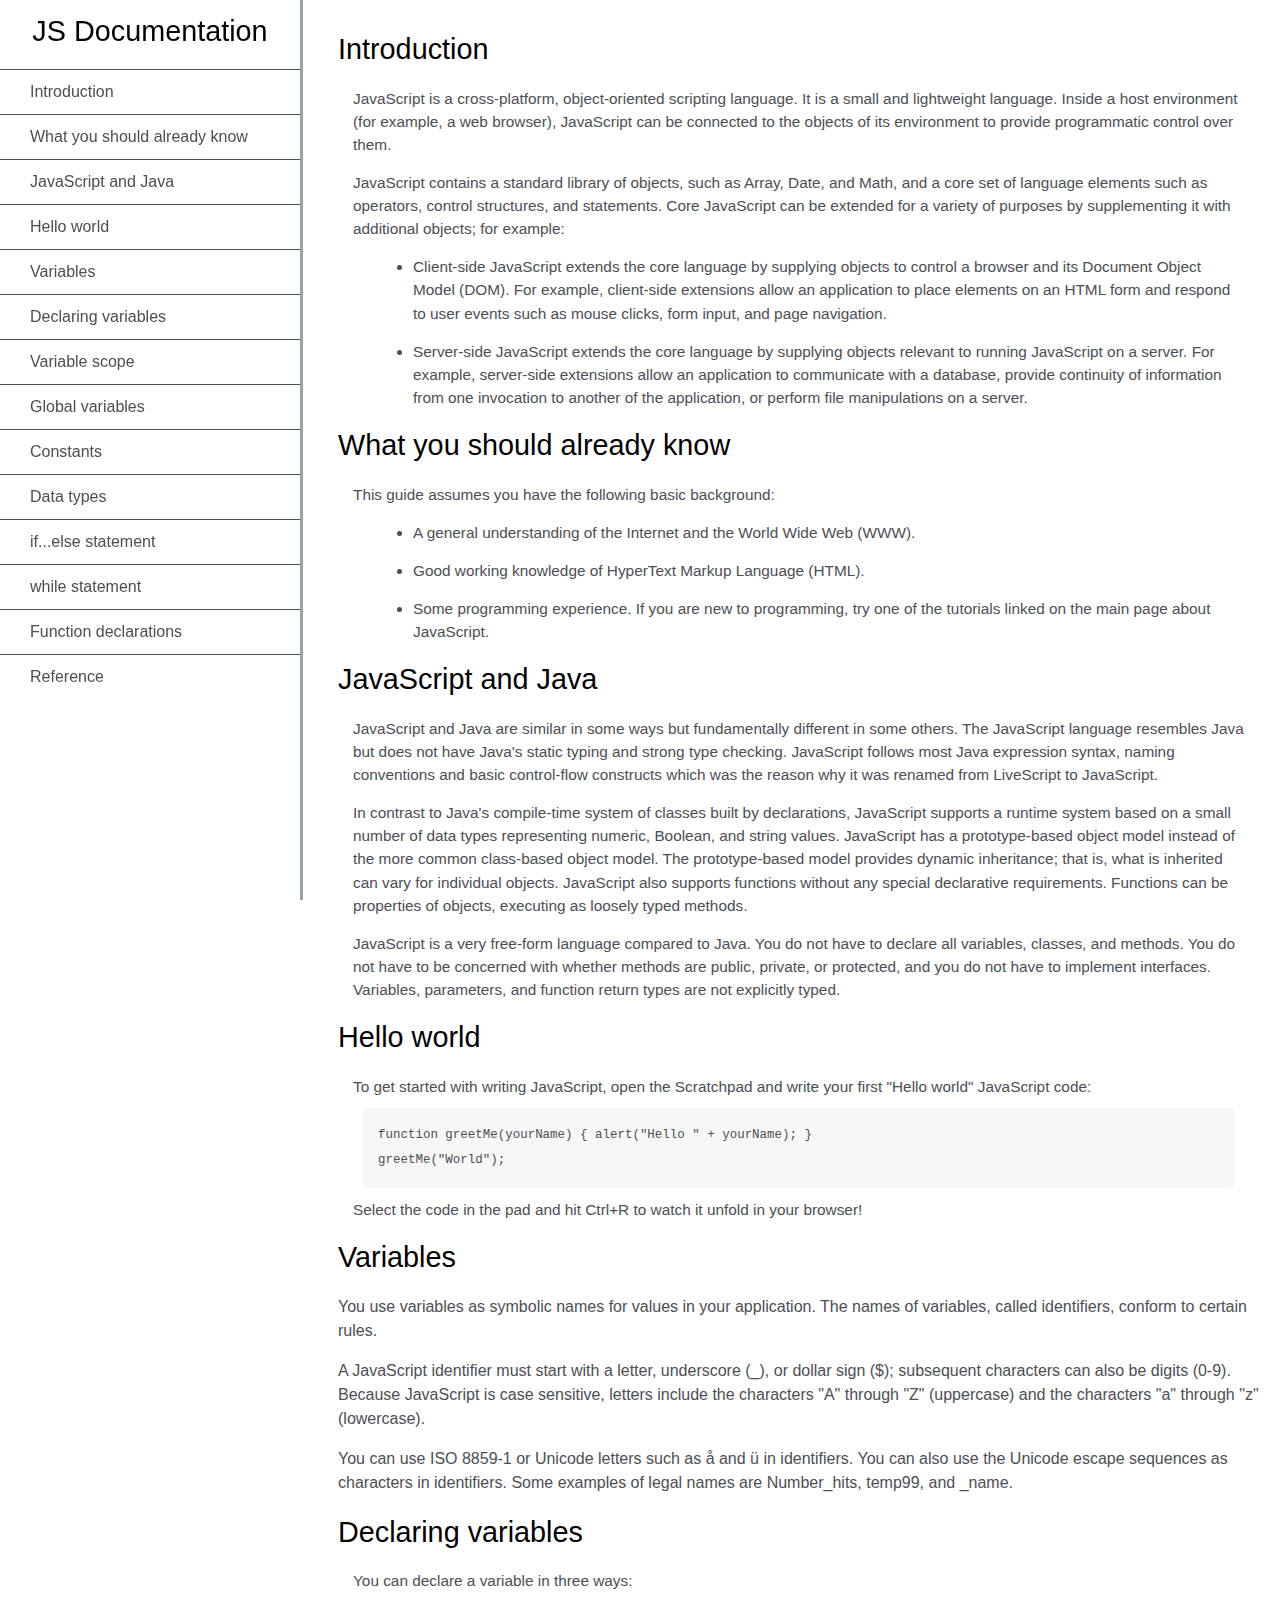
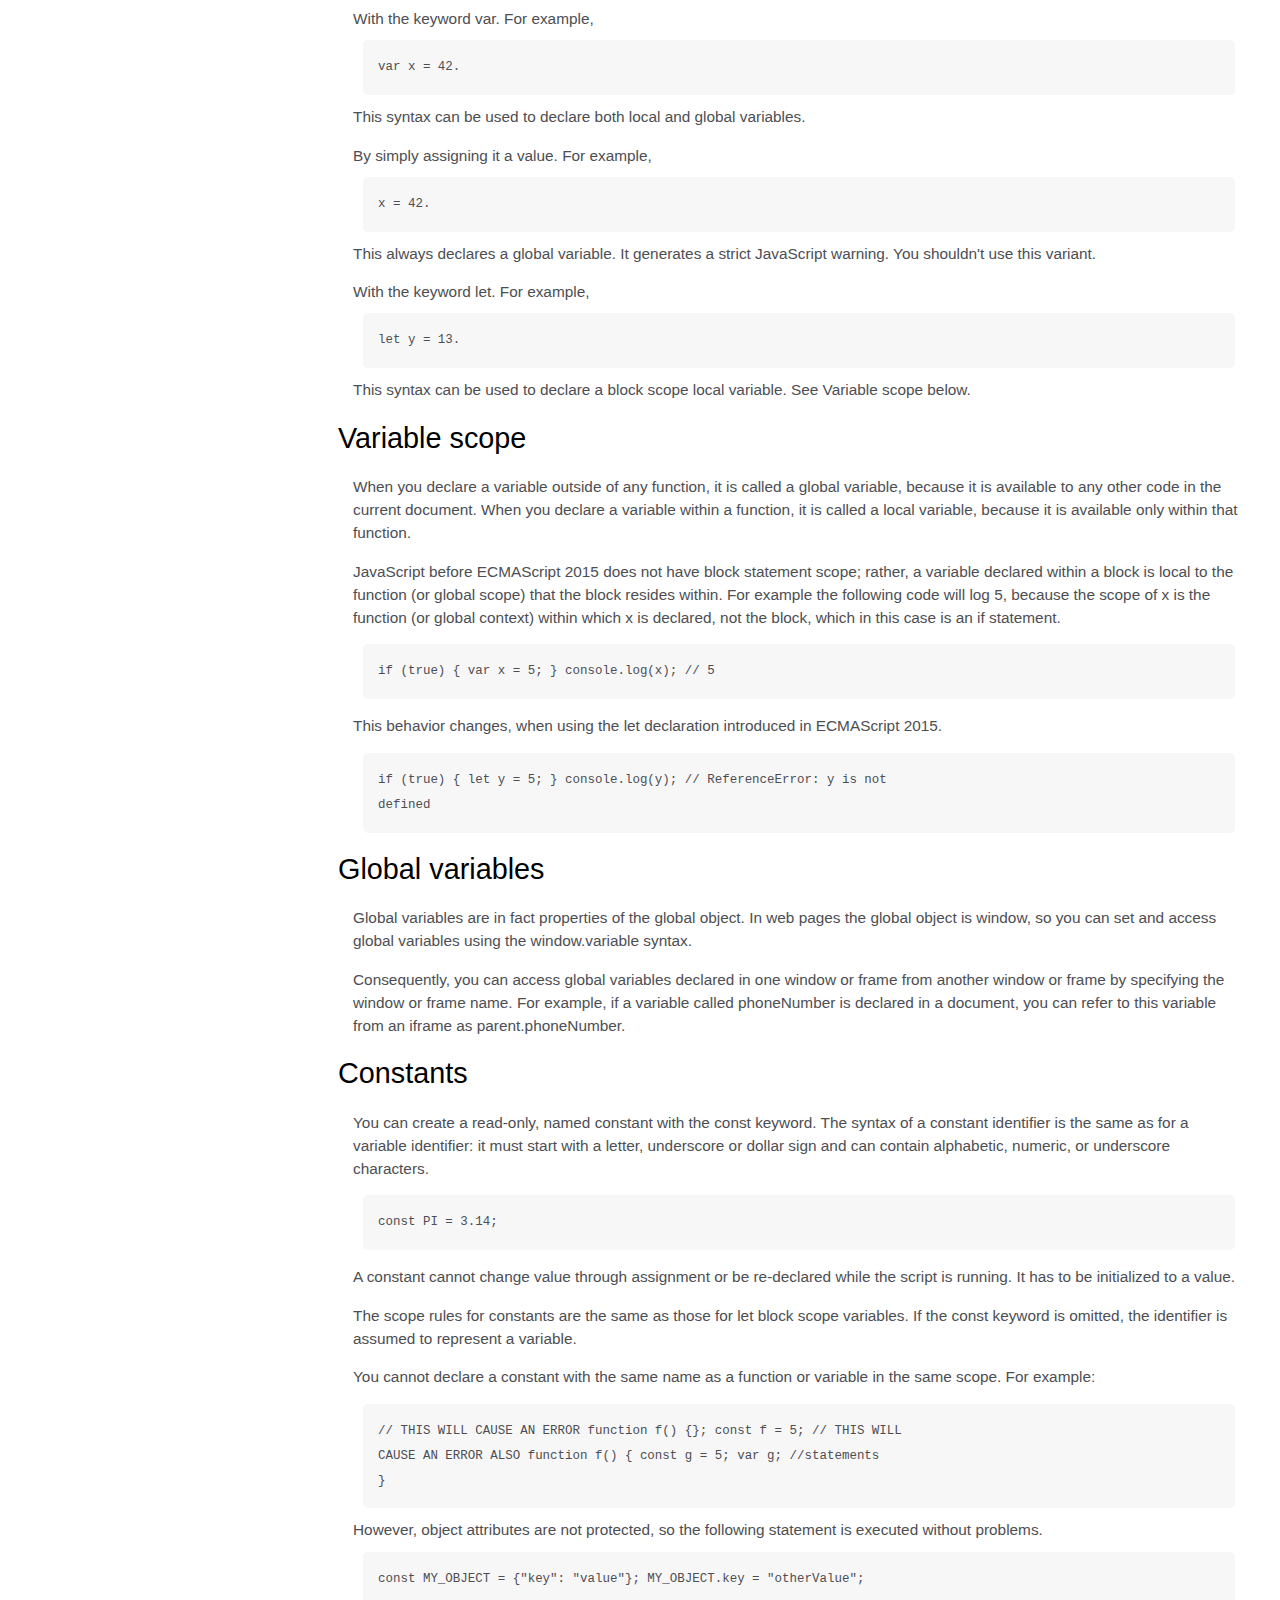
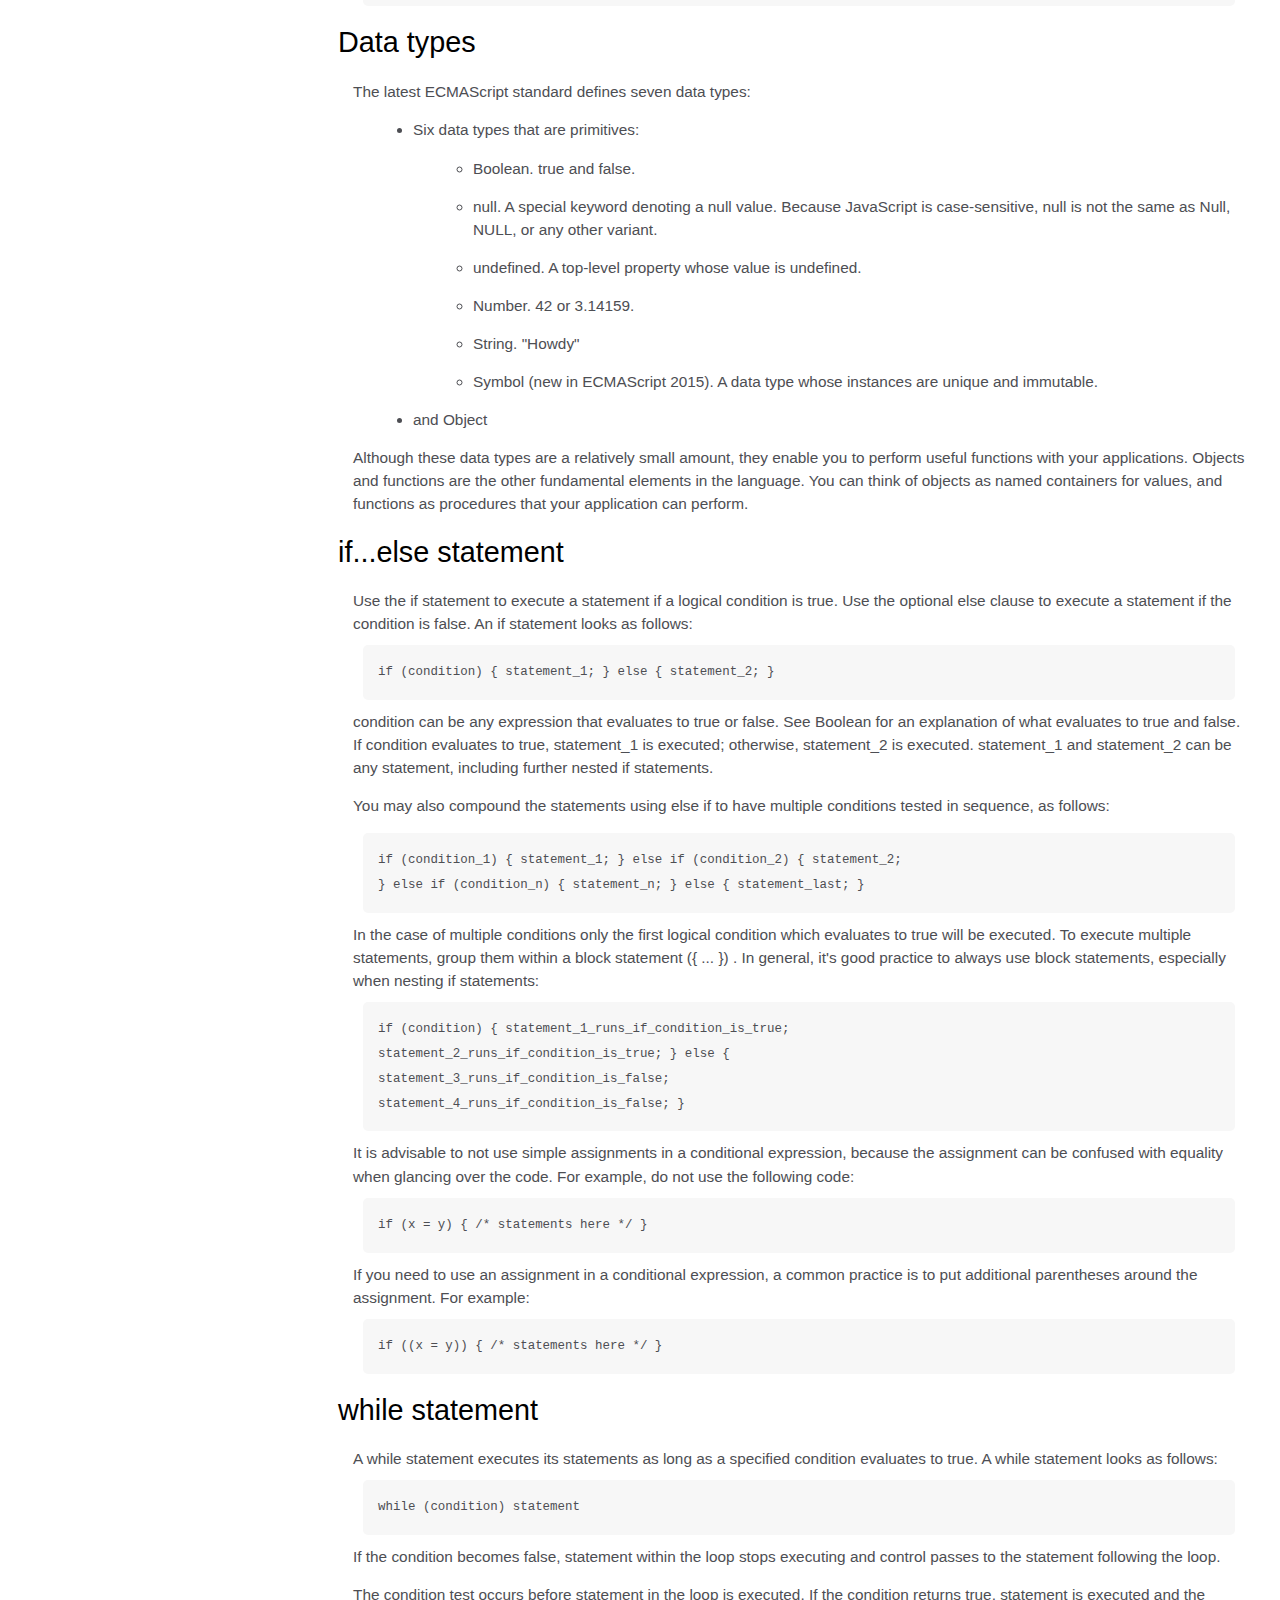
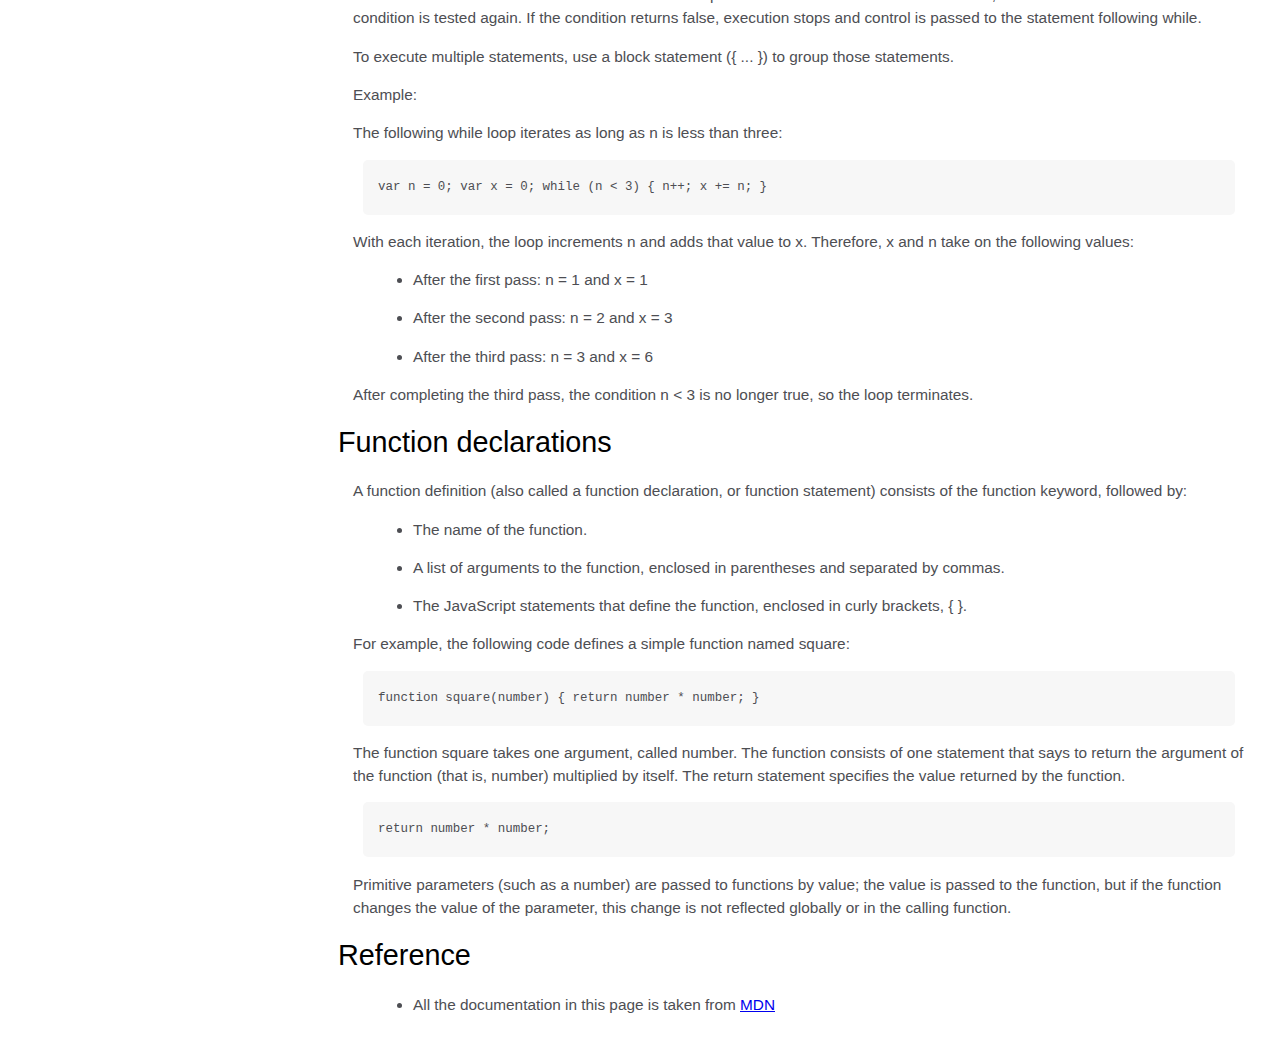
<file: technical-documentation-page.html>
<!DOCTYPE html>
<html>

<head>
  <title>Technical Documentation Page</title>
  <meta charset="utf-8">

  <style>
    html,
body {
  min-width: 290px;
  color: #4d4e53;
  background-color: #ffffff;
  font-family: 'Open Sans', Arial, sans-serif;
  line-height: 1.5;
}

#navbar {
  position: fixed;
  min-width: 290px;
  top: 0px;
  left: 0px;
  width: 300px;
  height: 100%;
  border-right: solid;
  border-color: rgba(0, 22, 22, 0.4);
}

header {
  color: black;
  margin: 10px;
  text-align: center;
  font-size: 1.8em;
  font-weight: thin;
}

#main-doc header {
  text-align: left;
  margin: 0px;
}

#navbar ul {
  height: 88%;
  padding: 0;
  overflow-y: auto;
  overflow-x: hidden;
}

#navbar li {
  color: #4d4e53;
  border-top: 1px solid;
  list-style: none;
  position: relative;
  width: 100%;
}

#navbar a {
  display: block;
  padding: 10px 30px;
  color: #4d4e53;
  text-decoration: none;
  cursor: pointer;
}

#main-doc {
  position: absolute;
  margin-left: 310px;
  padding: 20px;
  margin-bottom: 110px;
}

section article {
  color: #4d4e53;
  margin: 15px;
  font-size: 0.96em;
}

section li {
  margin: 15px 0px 0px 20px;
}

code {
  display: block;
  text-align: left;
  white-space: pre-line;
  position: relative;
  word-break: normal;
  word-wrap: normal;
  line-height: 2;
  background-color: #f7f7f7;
  padding: 15px;
  margin: 10px;
  border-radius: 5px;
}

@media only screen and (max-width: 815px) {
  /* For mobile phones: */
  #navbar ul {
    border: 1px solid;
    height: 207px;
  }

  #navbar {
    background-color: white;
    position: absolute;
    top: 0;
    padding: 0;
    margin: 0;
    width: 100%;
    max-height: 275px;
    border: none;
    z-index: 1;
    border-bottom: 2px solid;
  }

  #main-doc {
    position: relative;
    margin-left: 0px;
    margin-top: 270px;
  }
}

@media only screen and (max-width: 400px) {
  #main-doc {
    margin-left: -10px;
  }

  code {
    margin-left: -20px;
    width: 100%;
    padding: 15px;
    padding-left: 10px;
    padding-right: 45px;
    min-width: 233px;
  }
}

  </style>

</head>

<body>

<nav id="navbar">
  <header>JS Documentation</header>
  <ul>
    <li><a class="nav-link" href="#Introduction">Introduction</a></li>
    <li>
      <a class="nav-link" href="#What_you_should_already_know"
        >What you should already know</a
      >
    </li>
    <li>
      <a class="nav-link" href="#JavaScript_and_Java">JavaScript and Java</a>
    </li>
    <li><a class="nav-link" href="#Hello_world">Hello world</a></li>
    <li><a class="nav-link" href="#Variables">Variables</a></li>
    <li>
      <a class="nav-link" href="#Declaring_variables">Declaring variables</a>
    </li>
    <li><a class="nav-link" href="#Variable_scope">Variable scope</a></li>
    <li><a class="nav-link" href="#Global_variables">Global variables</a></li>
    <li><a class="nav-link" href="#Constants">Constants</a></li>
    <li><a class="nav-link" href="#Data_types">Data types</a></li>
    <li>
      <a class="nav-link" href="#if...else_statement">if...else statement</a>
    </li>
    <li><a class="nav-link" href="#while_statement">while statement</a></li>
    <li>
      <a class="nav-link" href="#Function_declarations"
        >Function declarations</a
      >
    </li>
    <li><a class="nav-link" href="#Reference">Reference</a></li>
  </ul>
</nav>
<main id="main-doc">
  <section class="main-section" id="Introduction">
    <header>Introduction</header>
    <article>
      <p>
        JavaScript is a cross-platform, object-oriented scripting language. It
        is a small and lightweight language. Inside a host environment (for
        example, a web browser), JavaScript can be connected to the objects of
        its environment to provide programmatic control over them.
      </p>

      <p>
        JavaScript contains a standard library of objects, such as Array, Date,
        and Math, and a core set of language elements such as operators, control
        structures, and statements. Core JavaScript can be extended for a
        variety of purposes by supplementing it with additional objects; for
        example:
      </p>
      <ul>
        <li>
          Client-side JavaScript extends the core language by supplying objects
          to control a browser and its Document Object Model (DOM). For example,
          client-side extensions allow an application to place elements on an
          HTML form and respond to user events such as mouse clicks, form input,
          and page navigation.
        </li>
        <li>
          Server-side JavaScript extends the core language by supplying objects
          relevant to running JavaScript on a server. For example, server-side
          extensions allow an application to communicate with a database,
          provide continuity of information from one invocation to another of
          the application, or perform file manipulations on a server.
        </li>
      </ul>
    </article>
  </section>
  <section class="main-section" id="What_you_should_already_know">
    <header>What you should already know</header>
    <article>
      <p>This guide assumes you have the following basic background:</p>

      <ul>
        <li>
          A general understanding of the Internet and the World Wide Web (WWW).
        </li>
        <li>Good working knowledge of HyperText Markup Language (HTML).</li>
        <li>
          Some programming experience. If you are new to programming, try one of
          the tutorials linked on the main page about JavaScript.
        </li>
      </ul>
    </article>
  </section>
  <section class="main-section" id="JavaScript_and_Java">
    <header>JavaScript and Java</header>
    <article>
      <p>
        JavaScript and Java are similar in some ways but fundamentally different
        in some others. The JavaScript language resembles Java but does not have
        Java's static typing and strong type checking. JavaScript follows most
        Java expression syntax, naming conventions and basic control-flow
        constructs which was the reason why it was renamed from LiveScript to
        JavaScript.
      </p>

      <p>
        In contrast to Java's compile-time system of classes built by
        declarations, JavaScript supports a runtime system based on a small
        number of data types representing numeric, Boolean, and string values.
        JavaScript has a prototype-based object model instead of the more common
        class-based object model. The prototype-based model provides dynamic
        inheritance; that is, what is inherited can vary for individual objects.
        JavaScript also supports functions without any special declarative
        requirements. Functions can be properties of objects, executing as
        loosely typed methods.
      </p>
      <p>
        JavaScript is a very free-form language compared to Java. You do not
        have to declare all variables, classes, and methods. You do not have to
        be concerned with whether methods are public, private, or protected, and
        you do not have to implement interfaces. Variables, parameters, and
        function return types are not explicitly typed.
      </p>
    </article>
  </section>
  <section class="main-section" id="Hello_world">
    <header>Hello world</header>
    <article>
      To get started with writing JavaScript, open the Scratchpad and write your
      first "Hello world" JavaScript code:
      <code
        >function greetMe(yourName) { alert("Hello " + yourName); }
        greetMe("World");
      </code>

      Select the code in the pad and hit Ctrl+R to watch it unfold in your
      browser!
    </article>
  </section>
  <section class="main-section" id="Variables">
    <header>Variables</header>
    <p>
      You use variables as symbolic names for values in your application. The
      names of variables, called identifiers, conform to certain rules.
    </p>
    <p>
      A JavaScript identifier must start with a letter, underscore (_), or
      dollar sign ($); subsequent characters can also be digits (0-9). Because
      JavaScript is case sensitive, letters include the characters "A" through
      "Z" (uppercase) and the characters "a" through "z" (lowercase).
    </p>
    <p>
      You can use ISO 8859-1 or Unicode letters such as å and ü in identifiers.
      You can also use the Unicode escape sequences as characters in
      identifiers. Some examples of legal names are Number_hits, temp99, and
      _name.
    </p>
  </section>
  <section class="main-section" id="Declaring_variables">
    <header>Declaring variables</header>
    <article>
      You can declare a variable in three ways:
      <p>
        With the keyword var. For example, <code>var x = 42.</code> This syntax
        can be used to declare both local and global variables.
      </p>
      <p>
        By simply assigning it a value. For example, <code>x = 42.</code> This
        always declares a global variable. It generates a strict JavaScript
        warning. You shouldn't use this variant.
      </p>
      <p>
        With the keyword let. For example,<code> let y = 13.</code> This syntax
        can be used to declare a block scope local variable. See Variable scope
        below.
      </p>
    </article>
  </section>
  <section class="main-section" id="Variable_scope">
    <header>Variable scope</header>
    <article>
      <p>
        When you declare a variable outside of any function, it is called a
        global variable, because it is available to any other code in the
        current document. When you declare a variable within a function, it is
        called a local variable, because it is available only within that
        function.
      </p>

      <p>
        JavaScript before ECMAScript 2015 does not have block statement scope;
        rather, a variable declared within a block is local to the function (or
        global scope) that the block resides within. For example the following
        code will log 5, because the scope of x is the function (or global
        context) within which x is declared, not the block, which in this case
        is an if statement.
      </p>
      <code>if (true) { var x = 5; } console.log(x); // 5</code>
      <p>
        This behavior changes, when using the let declaration introduced in
        ECMAScript 2015.
      </p>

      <code
        >if (true) { let y = 5; } console.log(y); // ReferenceError: y is not
        defined</code
      >
    </article>
  </section>
  <section class="main-section" id="Global_variables">
    <header>Global variables</header>
    <article>
      <p>
        Global variables are in fact properties of the global object. In web
        pages the global object is window, so you can set and access global
        variables using the window.variable syntax.
      </p>

      <p>
        Consequently, you can access global variables declared in one window or
        frame from another window or frame by specifying the window or frame
        name. For example, if a variable called phoneNumber is declared in a
        document, you can refer to this variable from an iframe as
        parent.phoneNumber.
      </p>
    </article>
  </section>
  <section class="main-section" id="Constants">
    <header>Constants</header>
    <article>
      <p>
        You can create a read-only, named constant with the const keyword. The
        syntax of a constant identifier is the same as for a variable
        identifier: it must start with a letter, underscore or dollar sign and
        can contain alphabetic, numeric, or underscore characters.
      </p>

      <code>const PI = 3.14;</code>
      <p>
        A constant cannot change value through assignment or be re-declared
        while the script is running. It has to be initialized to a value.
      </p>

      <p>
        The scope rules for constants are the same as those for let block scope
        variables. If the const keyword is omitted, the identifier is assumed to
        represent a variable.
      </p>

      <p>
        You cannot declare a constant with the same name as a function or
        variable in the same scope. For example:
      </p>

      <code
        >// THIS WILL CAUSE AN ERROR function f() {}; const f = 5; // THIS WILL
        CAUSE AN ERROR ALSO function f() { const g = 5; var g; //statements
        }</code
      >
      However, object attributes are not protected, so the following statement
      is executed without problems.
      <code
        >const MY_OBJECT = {"key": "value"}; MY_OBJECT.key = "otherValue";</code
      >
    </article>
  </section>
  <section class="main-section" id="Data_types">
    <header>Data types</header>
    <article>
      <p>The latest ECMAScript standard defines seven data types:</p>
      <ul>
        <li>
          <p>Six data types that are primitives:</p>
          <ul>
            <li>Boolean. true and false.</li>
            <li>
              null. A special keyword denoting a null value. Because JavaScript
              is case-sensitive, null is not the same as Null, NULL, or any
              other variant.
            </li>
            <li>undefined. A top-level property whose value is undefined.</li>
            <li>Number. 42 or 3.14159.</li>
            <li>String. "Howdy"</li>
            <li>
              Symbol (new in ECMAScript 2015). A data type whose instances are
              unique and immutable.
            </li>
          </ul>
        </li>

        <li>and Object</li>
      </ul>
      Although these data types are a relatively small amount, they enable you
      to perform useful functions with your applications. Objects and functions
      are the other fundamental elements in the language. You can think of
      objects as named containers for values, and functions as procedures that
      your application can perform.
    </article>
  </section>
  <section class="main-section" id="if...else_statement">
    <header>if...else statement</header>
    <article>
      Use the if statement to execute a statement if a logical condition is
      true. Use the optional else clause to execute a statement if the condition
      is false. An if statement looks as follows:

      <code>if (condition) { statement_1; } else { statement_2; }</code>
      condition can be any expression that evaluates to true or false. See
      Boolean for an explanation of what evaluates to true and false. If
      condition evaluates to true, statement_1 is executed; otherwise,
      statement_2 is executed. statement_1 and statement_2 can be any statement,
      including further nested if statements.
      <p>
        You may also compound the statements using else if to have multiple
        conditions tested in sequence, as follows:
      </p>
      <code
        >if (condition_1) { statement_1; } else if (condition_2) { statement_2;
        } else if (condition_n) { statement_n; } else { statement_last; }
      </code>
      In the case of multiple conditions only the first logical condition which
      evaluates to true will be executed. To execute multiple statements, group
      them within a block statement ({ ... }) . In general, it's good practice
      to always use block statements, especially when nesting if statements:

      <code
        >if (condition) { statement_1_runs_if_condition_is_true;
        statement_2_runs_if_condition_is_true; } else {
        statement_3_runs_if_condition_is_false;
        statement_4_runs_if_condition_is_false; }</code
      >
      It is advisable to not use simple assignments in a conditional expression,
      because the assignment can be confused with equality when glancing over
      the code. For example, do not use the following code:
      <code>if (x = y) { /* statements here */ }</code> If you need to use an
      assignment in a conditional expression, a common practice is to put
      additional parentheses around the assignment. For example:

      <code>if ((x = y)) { /* statements here */ }</code>
    </article>
  </section>
  <section class="main-section" id="while_statement">
    <header>while statement</header>
    <article>
      A while statement executes its statements as long as a specified condition
      evaluates to true. A while statement looks as follows:

      <code>while (condition) statement</code> If the condition becomes false,
      statement within the loop stops executing and control passes to the
      statement following the loop.

      <p>
        The condition test occurs before statement in the loop is executed. If
        the condition returns true, statement is executed and the condition is
        tested again. If the condition returns false, execution stops and
        control is passed to the statement following while.
      </p>

      <p>
        To execute multiple statements, use a block statement ({ ... }) to group
        those statements.
      </p>

      Example:

      <p>The following while loop iterates as long as n is less than three:</p>

      <code>var n = 0; var x = 0; while (n &lt; 3) { n++; x += n; }</code>
      <p>
        With each iteration, the loop increments n and adds that value to x.
        Therefore, x and n take on the following values:
      </p>

      <ul>
        <li>After the first pass: n = 1 and x = 1</li>
        <li>After the second pass: n = 2 and x = 3</li>
        <li>After the third pass: n = 3 and x = 6</li>
      </ul>
      <p>
        After completing the third pass, the condition n &lt; 3 is no longer
        true, so the loop terminates.
      </p>
    </article>
  </section>
  <section class="main-section" id="Function_declarations">
    <header>Function declarations</header>
    <article>
      A function definition (also called a function declaration, or function
      statement) consists of the function keyword, followed by:

      <ul>
        <li>The name of the function.</li>
        <li>
          A list of arguments to the function, enclosed in parentheses and
          separated by commas.
        </li>
        <li>
          The JavaScript statements that define the function, enclosed in curly
          brackets, { }.
        </li>
      </ul>
      <p>
        For example, the following code defines a simple function named square:
      </p>

      <code>function square(number) { return number * number; }</code>
      <p>
        The function square takes one argument, called number. The function
        consists of one statement that says to return the argument of the
        function (that is, number) multiplied by itself. The return statement
        specifies the value returned by the function.
      </p>
      <code>return number * number;</code>
      <p>
        Primitive parameters (such as a number) are passed to functions by
        value; the value is passed to the function, but if the function changes
        the value of the parameter, this change is not reflected globally or in
        the calling function.
      </p>
    </article>
  </section>
  <section class="main-section" id="Reference">
    <header>Reference</header>
    <article>
      <ul>
        <li>
          All the documentation in this page is taken from
          <a
            href="https://developer.mozilla.org/en-US/docs/Web/JavaScript/Guide"
            target="_blank"
            >MDN</a
          >
        </li>
      </ul>
    </article>
  </section>
</main>

</body>
</html>
</file>
<file: css/antrainement.css>
/*style formulaire de connexion*/
#formulaire {
	width: 100%;
	margin-top: 30px;
	background: #1f4690;
	padding: 40px;
}
form {
	max-width: 500px;
	background-color: #231955;
	margin: auto;
}
#formulaire h2 {
	color: #ffe5b4;
	text-align: center;
	text-transform: uppercase;
	font-size: 1.5em;
	padding-top: 30px;
}
#formulaire label {
	font-size: 16px;
	padding: 10px 20px;
	color: #fff;
}
#formulaire input {
	margin: 0 20px;
	width: 450px;
	padding: 5px 0;
}
#formulaire button {
	background-color: blue;
	color: #fff;
	margin-bottom: 15px;
	margin-left: 20px;
}
</file>
<file: css/blogStyle.css>
/*Step 1: Create the basic structure for making sidebars*/
@import url('https://fonts.googleapis.com/css2?family=Open+Sans&display=swap');
*{
	list-style: none;
	text-decoration: none;
	margin: 0;
	padding: 0;
	box-sizing: border-box;
	font-family: 'Open Sans', sans-serif;
}
body{
	background: #f5f6fa;
}
.wrapper .sidebar{
	background: rgb(5, 68, 104);
	position: fixed;
	top: 0;
	left: 0;
	width: 250px;
	height: 100%;
	padding: 20px 0;
}
.wrapper .sidebar .profile{
	margin-bottom: 30px;
	text-align: center;
}


/*Step 2: Add a profile image*/
.wrapper .sidebar .profile img{
	display: block;
	width: 150px;
	height: 150px;
    border-radius: 50%;
    border: 10px solid rgb(32, 44, 69);
	margin: 0 auto;
}


/*Step 3: Add titles and descriptions*/
.wrapper .sidebar .profile h3{
	color: #fff;
	margin: 10px 0 5px;
}
.wrapper .sidebar .profile p{
	color: rgb(206, 240, 253);
	font-size: 14px;
}


/*Step 5: Design menu items with CSS code*/
.wrapper .sidebar ul li a{
	display: block;
	padding: 13px 30px;
	border-bottom: 1px solid #10558d;
	color: rgb(241, 237, 237);
	font-size: 16px;
	position: relative;
}
.wrapper .sidebar ul li a .icon{
	color: #dee4ec;
	width: 30px;
	display: inline-block;
}


/*Step 6: Add hover effect to menu link*/
.wrapper .sidebar ul li a:hover,
.wrapper .sidebar ul li a.active{
	color: #0c7db1;
	background:white;
    border-right: 2px solid rgb(5, 68, 104);
}

.wrapper .sidebar ul li a:hover:before,
.wrapper .sidebar ul li a.active:before{
	display: block;
}


/*Step 7: Add navigation bar*/
.wrapper .section{
	width: calc(100% - 250px);
	margin-left: 250px;
}
.wrapper .section .top_navbar{
	background: rgb(32, 44, 69);
	height: 55px;
	display: flex;
	align-items: center;
	padding: 0 30px;
 
}
.wrapper .section .top_navbar .hamburger a{
	font-size: 28px;
	color: #f4fbff;
}
.wrapper .section .top_navbar .hamburger a:hover{
	color: #a2ecff;
}



.wrapper .section .banner {
	background: rgb(7, 105, 185);
	height: 220px;
	align-items: center;
	padding: 0 30px;
	color: #fff;
}
.wrapper .section .banner .titre {
	text-align: center;
	padding-top: 50px;
	font-size: 2em;
}
.wrapper .section .banner .trait {
	border: 5px solid lightyellow;
	width: 50%;
	margin: auto;
}
.wrapper .section .banner .button {
	padding-top: 30px;
	margin: auto;
	width: 20%;
}
.wrapper .section .banner button {
	height: 6vh;
	font-size: 1.5em;
	color: rgb(42, 75, 124);
}
.wrapper .section .banner button:hover {
	background: rgb(42, 75, 124);
	color: #fff;
}


.wrapper .section .content {
	height: 250px;
	display: flex;
	align-items: center;
	padding: 0 30px;
	margin-top: 10px;
	color: #000;
}
.wrapper .section .content .img_blog {
	width: 500px;
}
.wrapper .section .content img {
	width: 100%;
}
.wrapper .section .content .article {
	margin-left: 20px;
}


.wrapper .section .contact {
	background: rgb(7, 105, 185);
	height: 200px;
	align-items: center;
	padding: 20px;
	margin-top: 10px;
	color: #fff;
}
.wrapper .section .contact .form_contact {
	text-align: center;
	font-size: 1.3em;
}
.wrapper .section .contact .formulaire {
	text-align: center;
}
.wrapper .section .contact .formulaire input,
.wrapper .section .contact .formulaire button {
	font-size: 1.3em;
}


.wrapper .section .footer {
	background: rgb(32, 44, 69);
	height: 50px;
	padding: 0 30px;
	padding-top: 10px;
	margin-top: 10px;
	text-align: center;
	color: white;
}
</file>
<file: css/bloghtml.css>
/*style de la page du bloghtml*/
html, body {
	min-width: 290px;
	color: #4d4e53;
	background-color: #fff;
	font-family: 'Open Sans', Arial, sans-serif;
	line-height: 1.5;
}
#sidebar {
	position: fixed;
	min-width: 290px;
	top: 0;
	left: 0;
	width: 300px;
	height: 100%;
	border-right: solid;
	border-color: rgba(0, 22, 22, 0.4);
}
#title {
	color: black;
	margin: 10px;
	text-align: center;
	font-size: 1.em;
	font-weight: thin;
}
#sidebar ul {
	height: 88%;
	padding: 0;
	overflow-y: auto;
	overflow-x: hidden;
}
#sidebar ul li {
	width: 100%;
	color: #4d4e53;
	border-top: 1px solid;
	list-style: none;
	position: relative;
}
#sidebar ul li a {
	text-decoration: none;
	color: #4d4e53;
	padding: 15px 30px;
	cursor: pointer;
	display: block;
}

/*Disign sur le menu-géneral*/

#menu-general {
	width: calc(100% - 290px);
	margin-left: 320px;
}
#menu-general #troisième p {
	color: black;

}
#croque h2 {
	color: black;
	margin: 10px;
	font-size: 1.em;
	font-weight: thin;
}
</file>
<file: css/styleconne.css>
#insertion {
	width: 100%;
	margin-top: -10px;
	background: blue;
	padding: 10px;
	margin-left: -10px;
	height: 1100px;
}
form {
	max-width: 500px;
	margin: auto;
}
#insertion h2 {
	color: white;
	text-align: center;
	text-transform: uppercase;
	font-size: 1.5em;
	padding-top: 30px;
}
#insertion label {
	font-size: 20px;
	padding: 10px 20px;
	color: #fff;
}
#insertion input {
	margin: 0 20px;
	width: 450px;
	padding: 5px 0;
}
#insertion #bouton input {
	margin: 0 20px;
	width: 10px;
	padding: 5px 0;
}
#insertion button {
	background-color: red;
	color: #fff;
	margin-bottom: 15px;
	margin-left: 20px;
}
#insertion .lab {
	color: white;
	text-align: center;
	font-size: 20px;
	padding-bottom: 35px;
}
</file>
